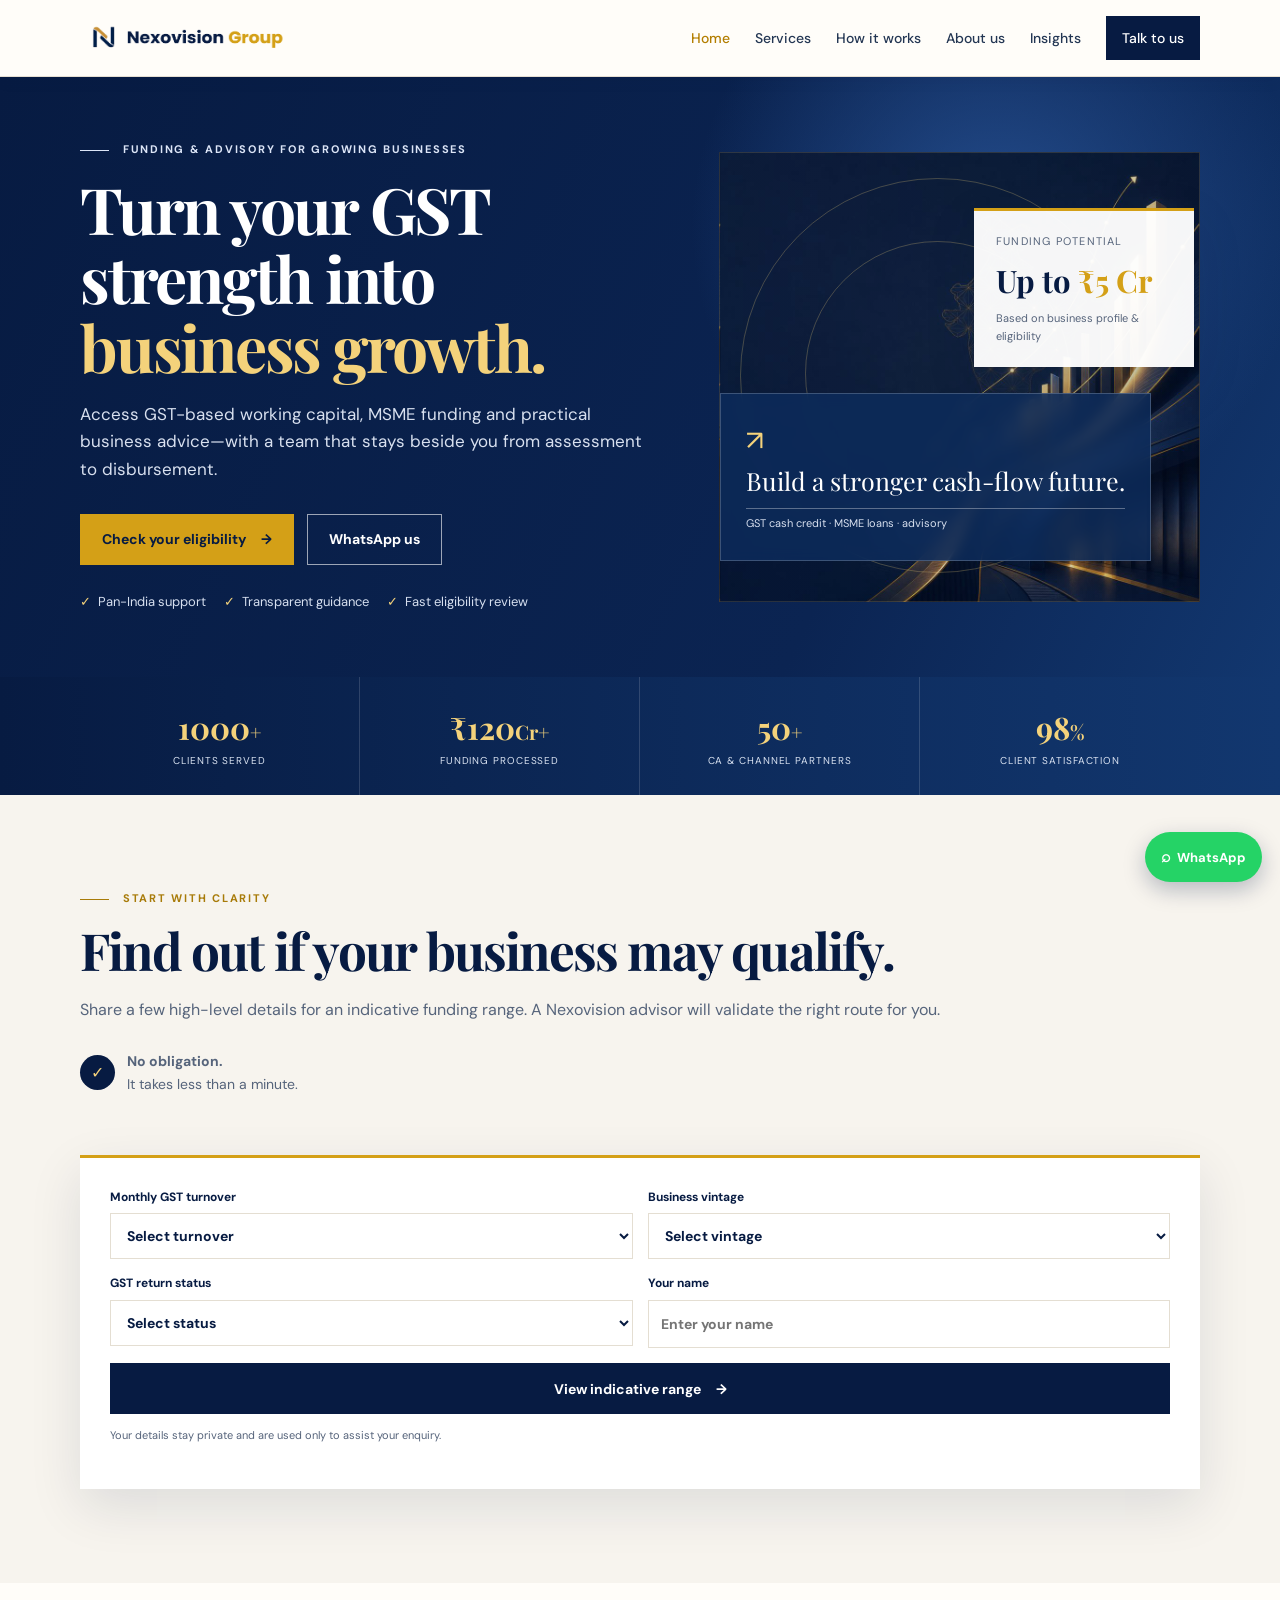
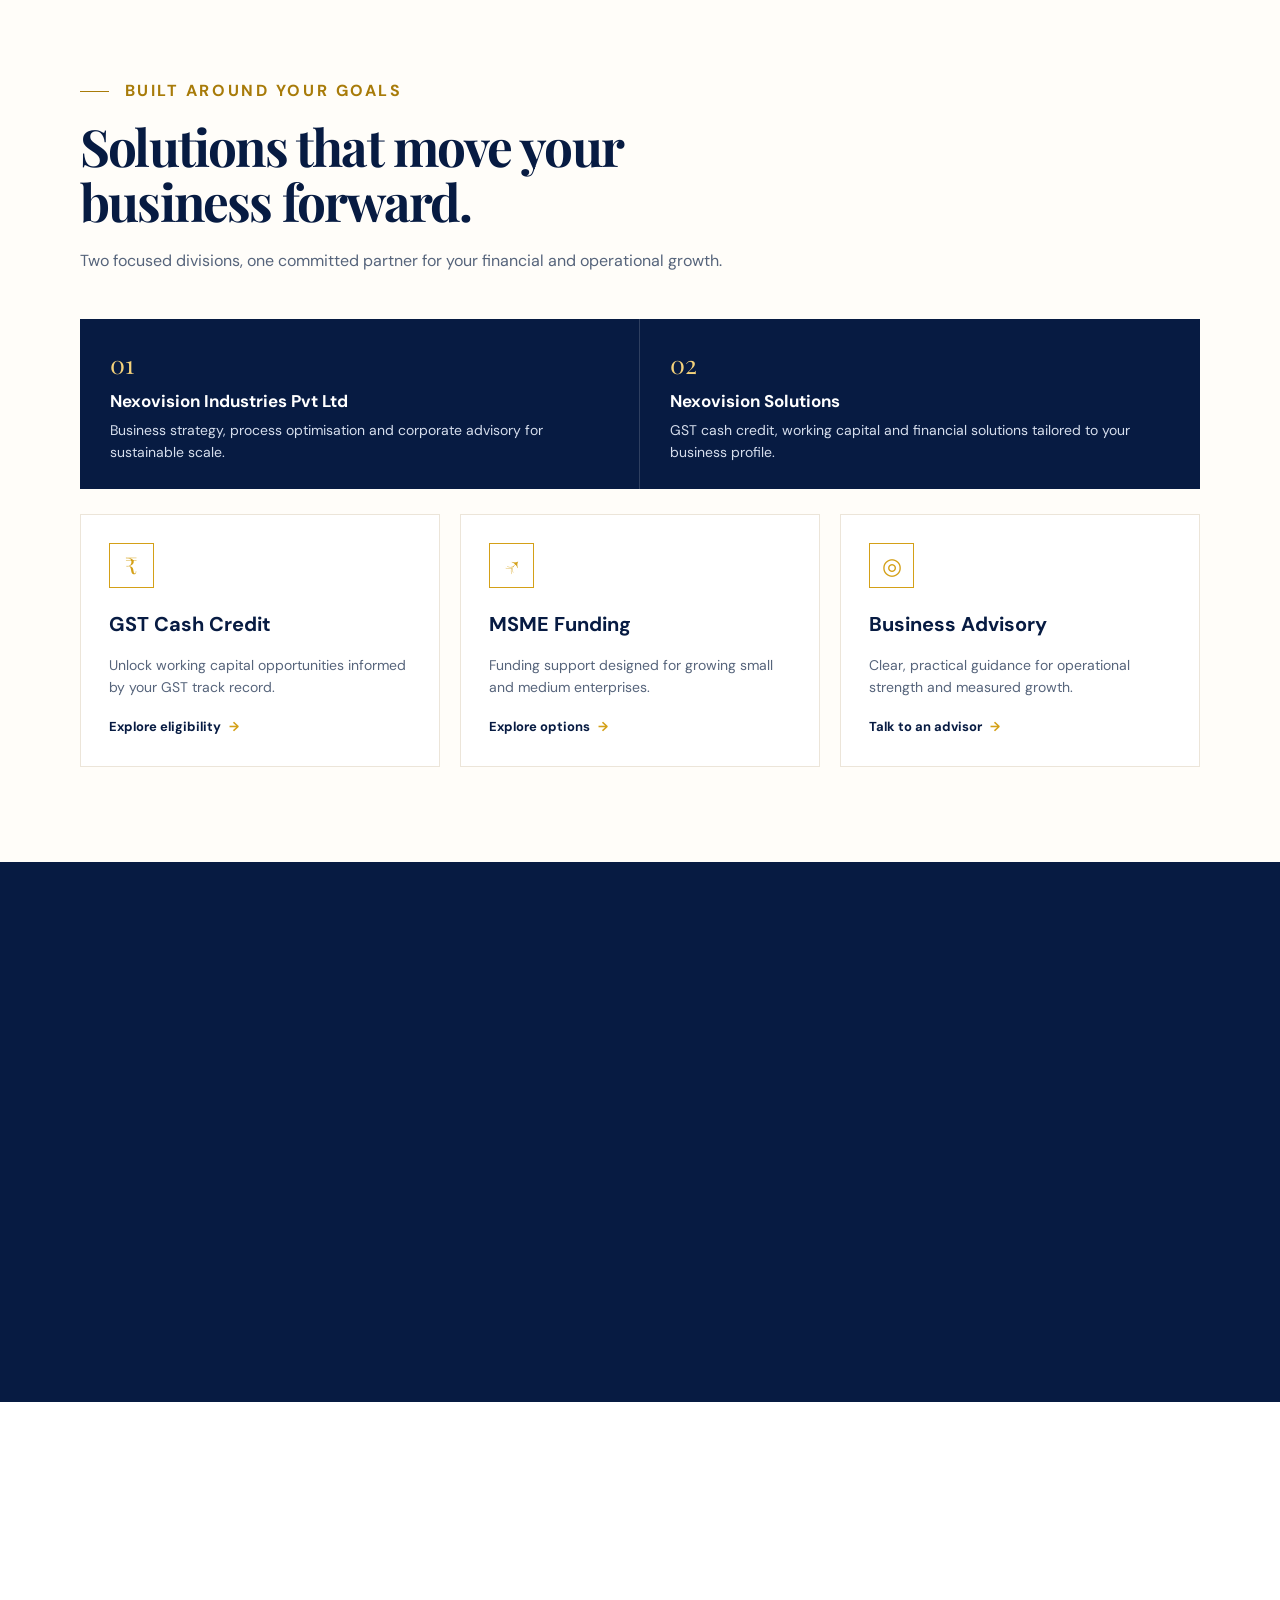
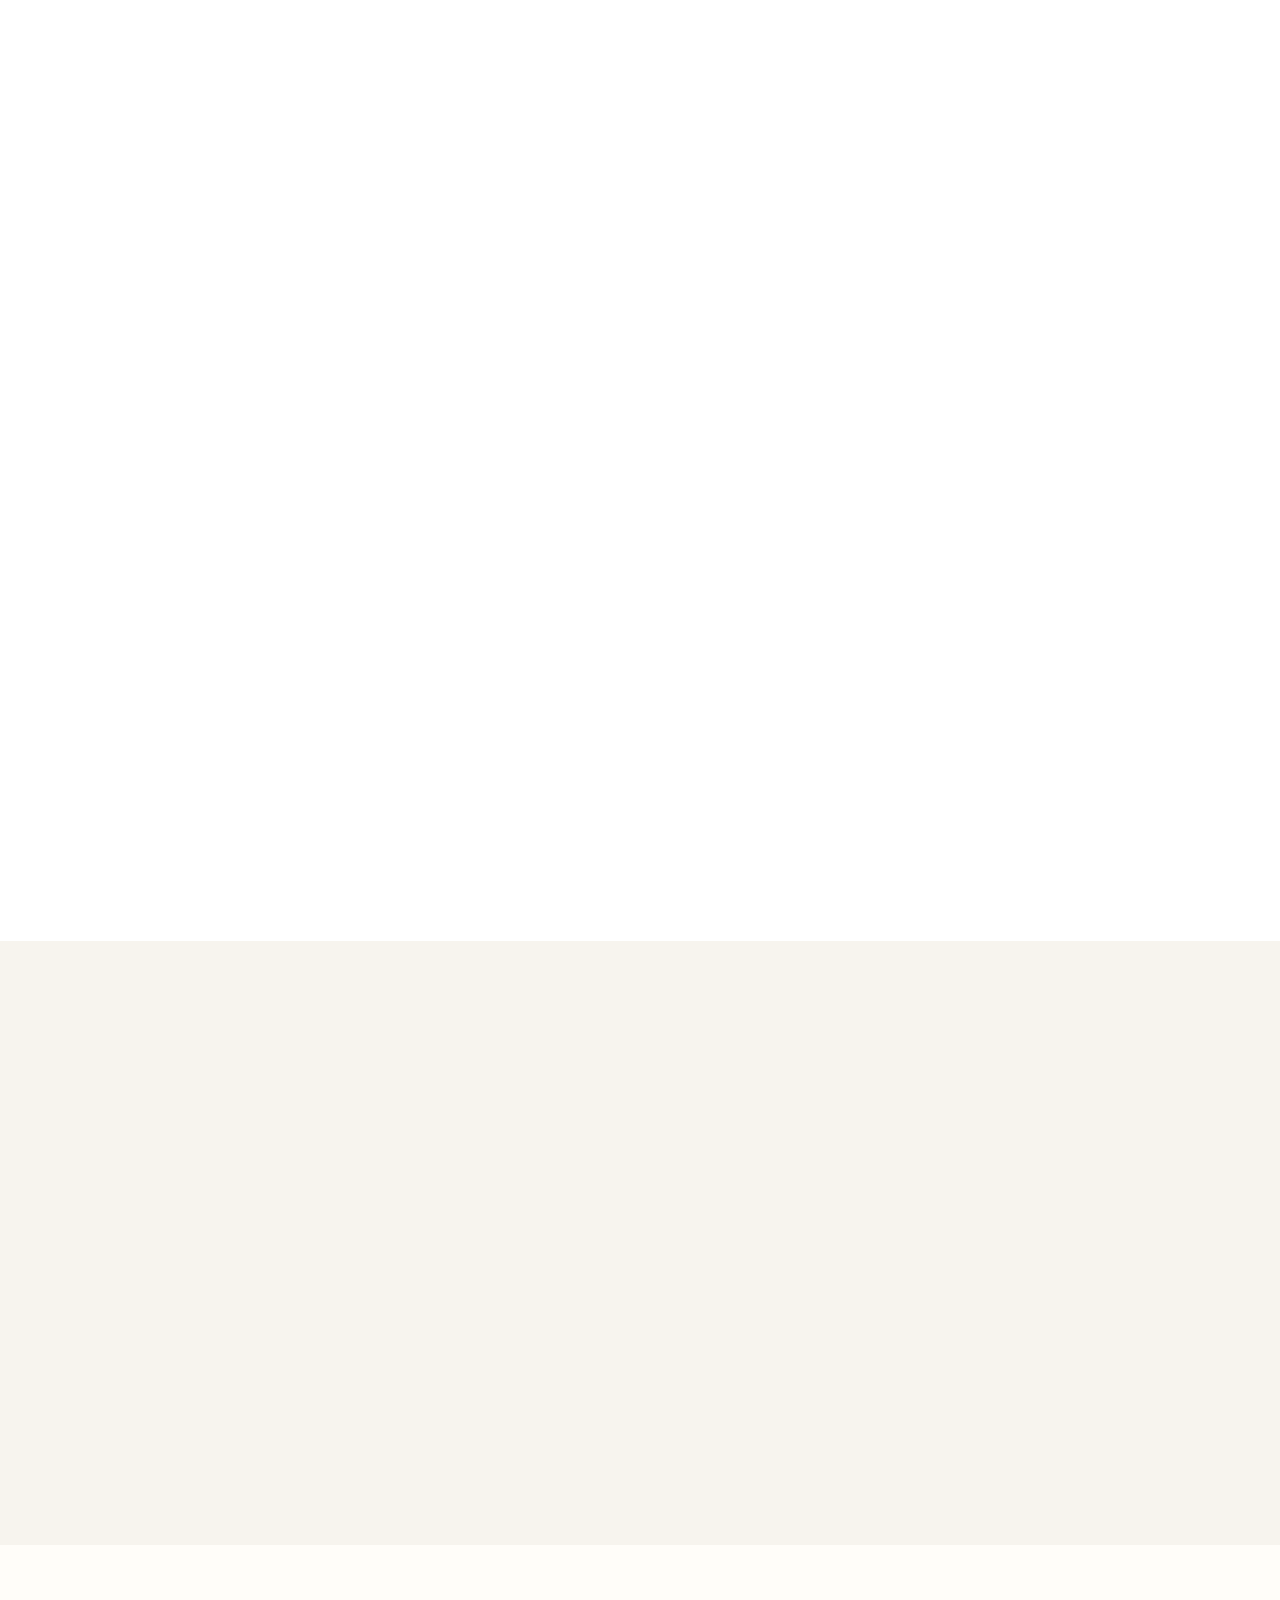
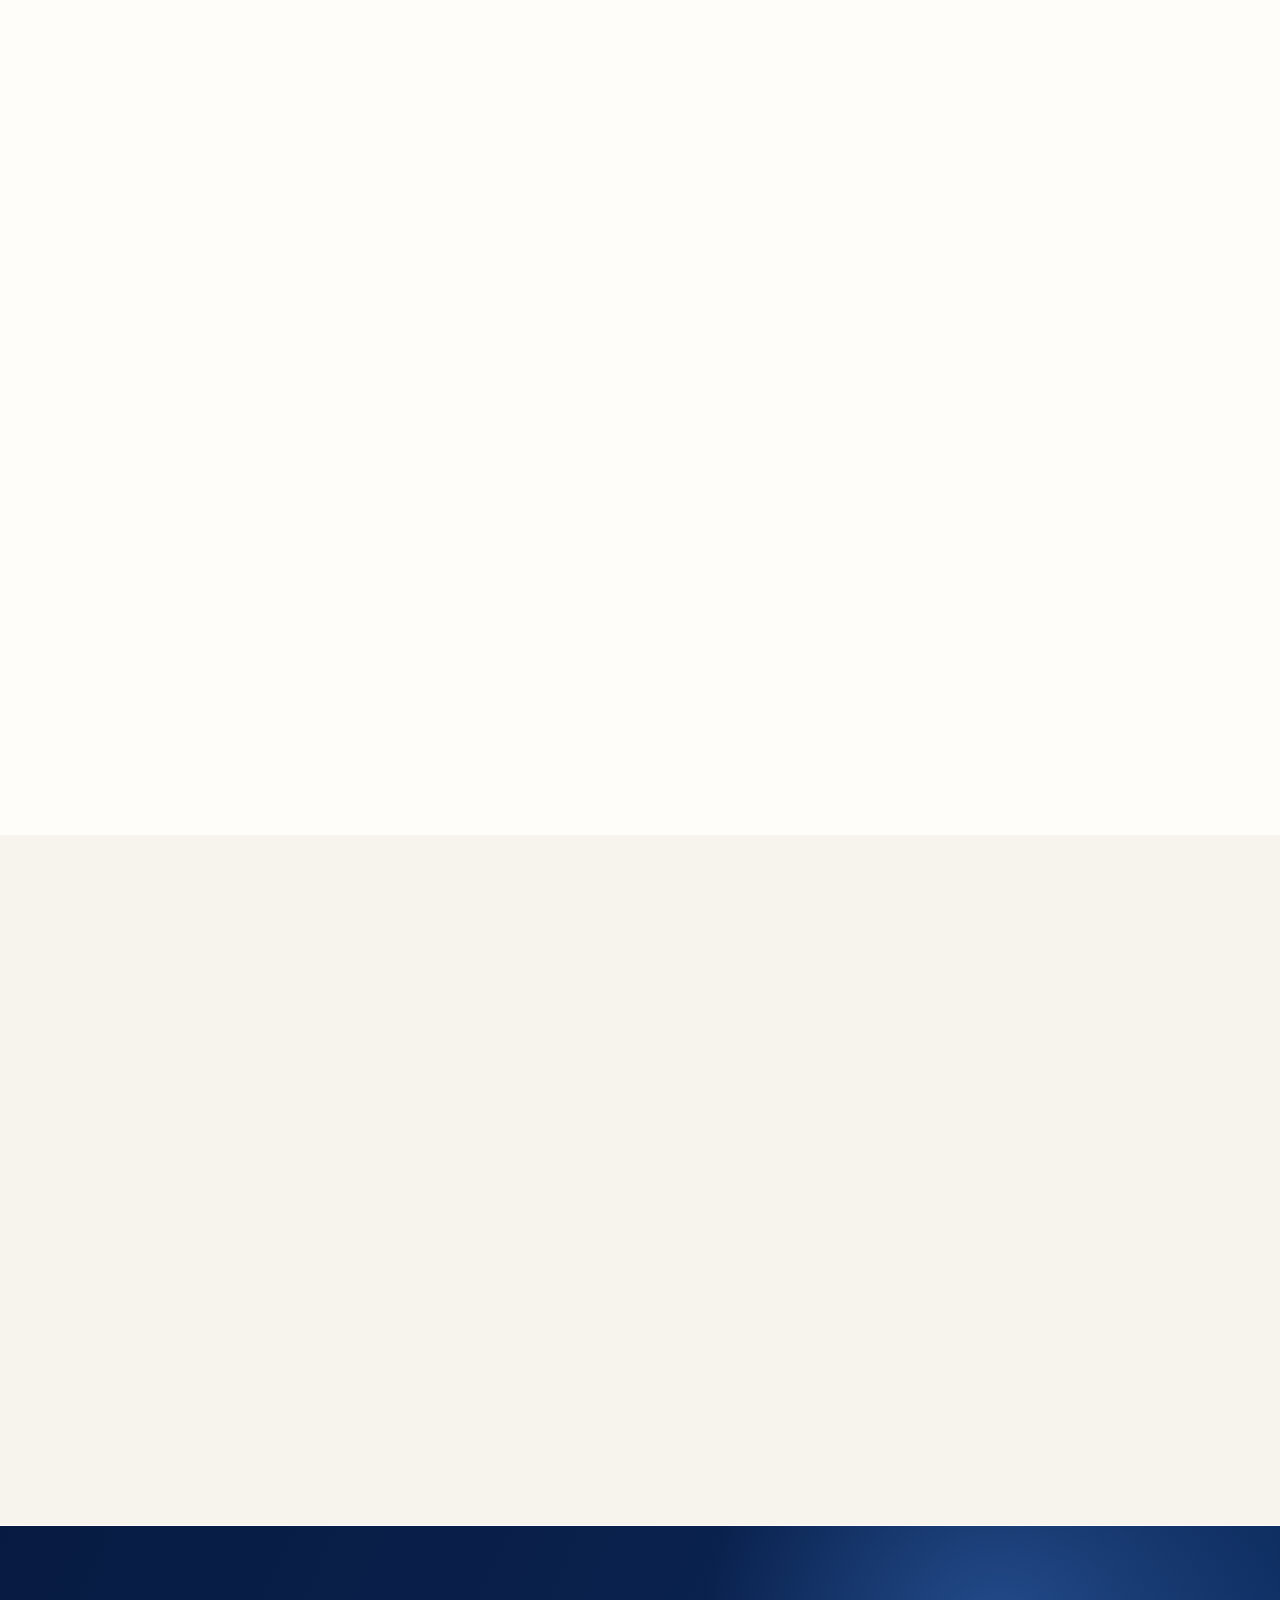
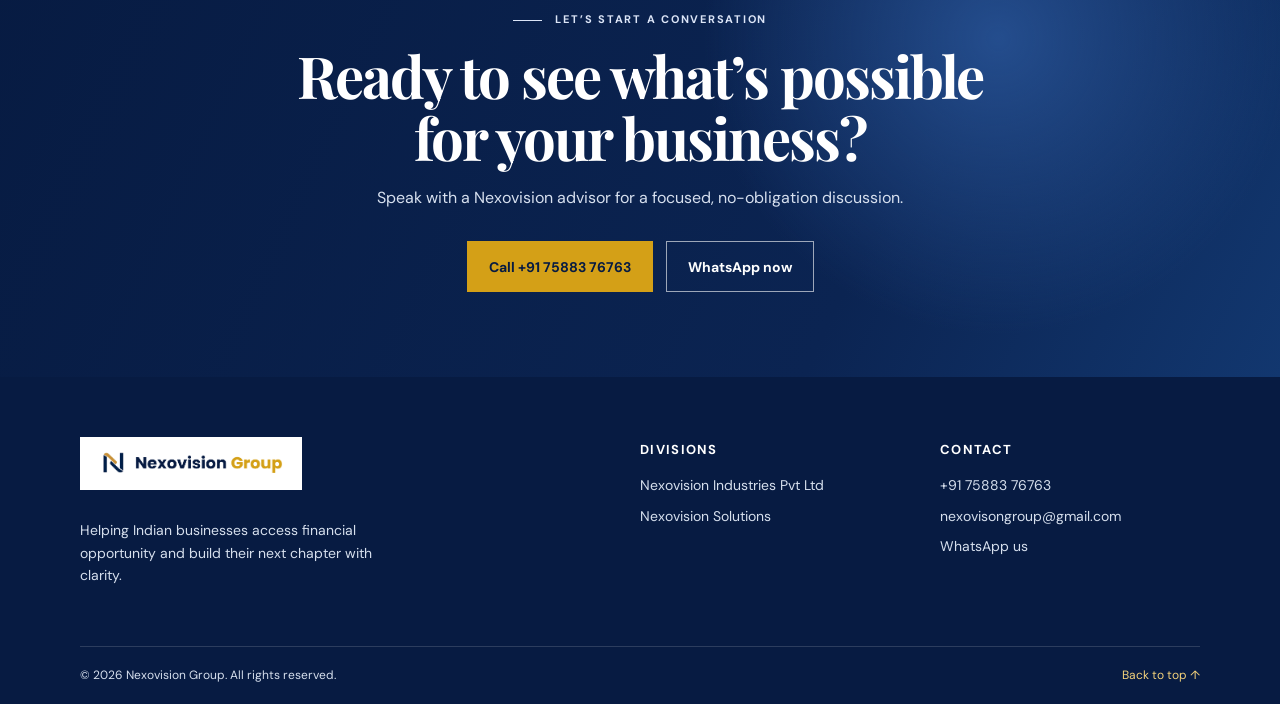
<file: index.html>
<!doctype html>
<html lang="en">
<head>
  <!-- Google tag (gtag.js) -->
<script async src="https://www.googletagmanager.com/gtag/js?id=G-7DS97GWKDM"></script>
<script>
  window.dataLayer = window.dataLayer || [];
  function gtag(){dataLayer.push(arguments);}
  gtag('js', new Date());

  gtag('config', 'G-7DS97GWKDM');
</script>
  <meta charset="utf-8">
  <meta name="viewport" content="width=device-width, initial-scale=1">
  <meta name="description" content="Nexovision Group helps Indian businesses access GST-based working capital, MSME finance and strategic business advisory.">
  <meta name="theme-color" content="#071B42">
  <meta property="og:title" content="Nexovision Group | GST Cash Credit & MSME Funding">
  <meta property="og:description" content="Funding and business advisory for ambitious Indian enterprises.">
  <meta property="og:image" content="https://nexovisiongroup.in/assets/hero-growth.jpg">
  <link rel="canonical" href="https://nexovisiongroup.in/">
  <link rel="icon" href="assets/favicon-logo.png" type="image/png">
  <link rel="manifest" href="site.webmanifest">
  <title>Nexovision Group | GST Cash Credit, MSME Funding & Business Consulting</title>
  <link rel="preconnect" href="https://fonts.googleapis.com">
  <link rel="preconnect" href="https://fonts.gstatic.com" crossorigin>
  <link href="https://fonts.googleapis.com/css2?family=DM+Sans:wght@400;500;600;700&family=Playfair+Display:wght@600;700&display=swap" rel="stylesheet">
  <link rel="stylesheet" href="css/style.css">
  <link rel="stylesheet" href="css/phase3.css">
  <script type="application/ld+json">{"@context":"https://schema.org","@type":"ProfessionalService","name":"Nexovision Group","url":"https://nexovisiongroup.in/","email":"nexovisongroup@gmail.com","telephone":"+917588376763","description":"GST cash credit, MSME funding, financial solutions and business consulting for Indian businesses.","areaServed":"IN","sameAs":["https://www.facebook.com/nexovisionsolutions/","https://www.instagram.com/nexovisiongroup"]}</script>
  <script type="application/ld+json">{"@context":"https://schema.org","@type":"ProfessionalService","name":"Nexovision Group","url":"https://nexovisiongroup.in/","email":"nexovisongroup@gmail.com","telephone":"+917588376763","description":"GST cash credit, MSME funding, financial solutions and business consulting for Indian businesses.","areaServed":"IN","sameAs":["https://www.facebook.com/nexovisionsolutions/","https://www.instagram.com/nexovisiongroup"]}</script>
</head>
<body>
  <a class="skip-link" href="#main-content">Skip to content</a>
  <header class="site-header" id="top">
    <div class="container nav-wrap">
      <a class="brand" href="#top" aria-label="Nexovision Group home">
        <img class="brand-logo" src="assets/logo.png" alt="" onerror="this.remove()">
        <span class="brand-mark">N</span><span><strong>NEXOVISION</strong><small>GROUP</small></span>
      </a>
      <button class="menu-toggle" type="button" aria-label="Open menu" aria-expanded="false" aria-controls="primary-nav"><span></span><span></span><span></span></button>
      <nav class="primary-nav" id="primary-nav" aria-label="Primary navigation">
        <a class="active" href="index.html">Home</a><a href="services.html">Services</a><a href="#process">How it works</a><a href="about.html">About us</a><a href="insights.html">Insights</a>
        <a class="nav-cta" href="contact.html">Talk to us</a>
      </nav>
    </div>
  </header>

  <main id="main-content">
    <section class="hero section-dark">
      <div class="container hero-grid">
        <div class="hero-copy reveal">
          <p class="eyebrow"><span></span> Funding & advisory for growing businesses</p>
          <h1>Turn your GST strength into <em>business growth.</em></h1>
          <p class="hero-text">Access GST-based working capital, MSME funding and practical business advice—with a team that stays beside you from assessment to disbursement.</p>
          <div class="hero-actions"><a class="button button-gold" href="#eligibility">Check your eligibility <span>→</span></a><a class="button button-ghost" href="https://wa.me/919021301909" target="_blank" rel="noopener">WhatsApp us</a></div>
          <ul class="hero-points"><li>Pan-India support</li><li>Transparent guidance</li><li>Fast eligibility review</li></ul>
        </div>
        <div class="hero-visual reveal">
          <div class="hero-orbit orbit-one"></div><div class="hero-orbit orbit-two"></div>
          <div class="funding-card"><span class="card-label">Funding potential</span><strong>Up to <b>₹5 Cr</b></strong><span>Based on business profile & eligibility</span></div>
          <div class="hero-panel"><span class="panel-icon">↗</span><p>Build a stronger cash-flow future.</p><div class="panel-line"></div><small>GST cash credit · MSME loans · advisory</small></div>
        </div>
      </div>
    </section>

    <section class="trust-bar" aria-label="Nexovision achievements"><div class="container stats-grid">
      <div><strong>1000<span>+</span></strong><p>Clients served</p></div><div><strong>₹120<span>Cr+</span></strong><p>Funding processed</p></div><div><strong>50<span>+</span></strong><p>CA & channel partners</p></div><div><strong>98<span>%</span></strong><p>Client satisfaction</p></div>
    </div></section>

    <section class="section eligibility" id="eligibility">
      <div class="container eligibility-grid">
        <div class="section-intro reveal"><p class="eyebrow gold"><span></span> Start with clarity</p><h2>Find out if your business may qualify.</h2><p>Share a few high-level details for an indicative funding range. A Nexovision advisor will validate the right route for you.</p><div class="mini-proof"><div class="proof-icon">✓</div><p><strong>No obligation.</strong><br>It takes less than a minute.</p></div></div>
        <form class="eligibility-form reveal" id="eligibility-form" novalidate>
          <div class="form-row"><label>Monthly GST turnover<select name="turnover" required><option value="">Select turnover</option><option value="500000">Up to ₹5 lakh</option><option value="1500000">₹5–15 lakh</option><option value="3500000">₹15–50 lakh</option><option value="7500000">Above ₹50 lakh</option></select></label><label>Business vintage<select name="vintage" required><option value="">Select vintage</option><option value="0.5">Less than 1 year</option><option value="0.75">1–3 years</option><option value="1">3+ years</option></select></label></div>
          <div class="form-row"><label>GST return status<select name="gst" required><option value="">Select status</option><option value="1">Filed regularly</option><option value="0.7">Some recent delays</option></select></label><label>Your name<input name="name" type="text" placeholder="Enter your name" required></label></div>
          <button class="button button-navy" type="submit">View indicative range <span>→</span></button><p class="form-note">Your details stay private and are used only to assist your enquiry.</p><output class="form-result" id="form-result" aria-live="polite"></output>
        </form>
      </div>
    </section>

    <section class="section services" id="services"><div class="container"><div class="section-heading reveal"><p class="eyebrow gold"><span></span> Built around your goals</p><h2>Solutions that move your business forward.</h2><p>Two focused divisions, one committed partner for your financial and operational growth.</p></div>
      <div class="division-strip reveal"><div><span class="division-number">01</span><h3>Nexovision Industries Pvt Ltd</h3><p>Business strategy, process optimisation and corporate advisory for sustainable scale.</p></div><div><span class="division-number">02</span><h3>Nexovision Solutions</h3><p>GST cash credit, working capital and financial solutions tailored to your business profile.</p></div></div>
      <div class="service-grid">
        <article class="service-card reveal"><span class="service-icon">₹</span><h3>GST Cash Credit</h3><p>Unlock working capital opportunities informed by your GST track record.</p><a href="#eligibility">Explore eligibility <span>→</span></a></article>
        <article class="service-card reveal"><span class="service-icon">↗</span><h3>MSME Funding</h3><p>Funding support designed for growing small and medium enterprises.</p><a href="#eligibility">Explore options <span>→</span></a></article>
        <article class="service-card reveal"><span class="service-icon">◎</span><h3>Business Advisory</h3><p>Clear, practical guidance for operational strength and measured growth.</p><a href="#contact">Talk to an advisor <span>→</span></a></article>
      </div>
    </div></section>

    <section class="section process" id="process"><div class="container"><div class="section-heading centered reveal"><p class="eyebrow gold"><span></span> A simple, supported journey</p><h2>From GST details to next steps.</h2></div><ol class="process-grid"><li class="reveal"><span>01</span><h3>Share your details</h3><p>Tell us about your business and current funding requirement.</p></li><li class="reveal"><span>02</span><h3>Get assessed</h3><p>We review your profile and discuss the most suitable options.</p></li><li class="reveal"><span>03</span><h3>Complete documentation</h3><p>Our team helps make the process organised and clear.</p></li><li class="reveal"><span>04</span><h3>Move towards funding</h3><p>Proceed confidently with the chosen lending route.</p></li></ol></div></section>

    <section class="section why-us" id="about"><div class="container why-grid"><div class="why-image reveal"><div class="image-placeholder"><span>NV</span><p>Trusted business<br>growth partner</p></div><div class="experience-badge"><strong>3<span>+</span></strong><small>Years of<br>experience</small></div></div><div class="why-copy reveal"><p class="eyebrow gold"><span></span> The Nexovision difference</p><h2>Advice with context. Service with conviction.</h2><p>Every business has its own journey. We listen before we recommend, pairing financial expertise with a genuinely personal approach.</p><div class="benefit-list"><div><span>01</span><p><strong>Business-first assessment</strong><br>Recommendations grounded in your actual operating picture.</p></div><div><span>02</span><p><strong>One accountable team</strong><br>Guidance through every stage—not just at the beginning.</p></div><div><span>03</span><p><strong>Clear communication</strong><br>Know the process, documents and next step at all times.</p></div></div></div></div></section>

    <section class="section testimonials"><div class="container"><div class="section-heading reveal"><p class="eyebrow gold"><span></span> Client experiences</p><h2>Growth stories, built on trust.</h2></div><div class="testimonial-wrap reveal"><button class="slider-control previous" type="button" aria-label="Previous testimonial">←</button><div class="testimonial-slider" aria-live="polite"><article class="testimonial is-active"><div class="quote">“</div><blockquote>Nexovision made the working-capital journey feel much more manageable. The team explained every step and helped us move with confidence.</blockquote><footer><strong>Manufacturing Business Owner</strong><span>Pune, Maharashtra</span></footer></article><article class="testimonial"><div class="quote">“</div><blockquote>Clear communication and practical support stood out. We had someone who understood our business priorities from day one.</blockquote><footer><strong>Trading Business Owner</strong><span>Nashik, Maharashtra</span></footer></article><article class="testimonial"><div class="quote">“</div><blockquote>The eligibility assessment gave us direction quickly. It was a professional, transparent experience throughout.</blockquote><footer><strong>MSME Founder</strong><span>Ahmednagar, Maharashtra</span></footer></article></div><button class="slider-control next" type="button" aria-label="Next testimonial">→</button></div><div class="slider-dots" aria-label="Testimonial navigation"></div></div></section>

    <section class="section founder"><div class="container founder-grid"><div class="founder-photo reveal"><img src="assets/founder.png" alt="Mr. Akshay Kondubhairy, Director of Nexovision Group" onerror="this.style.display='none'"><div class="photo-fallback" aria-hidden="true"><span>AK</span><small>Founder portrait<br>assets/founder.jpg</small></div></div><div class="founder-copy reveal"><p class="eyebrow gold"><span></span> Leadership with purpose</p><h2>A message from our Director.</h2><blockquote>“We believe finance should make business possibilities feel closer—not more complicated.”</blockquote><p>Led by <strong>Mr. Akshay Kondubhairy</strong>, Nexovision Group supports entrepreneurs and enterprises with the financial clarity and strategic direction needed to grow sustainably.</p><p class="signature">Akshay Kondubhairy <span>Director, Nexovision Group</span></p></div></div></section>

    <section class="section faq" id="faq"><div class="container faq-grid"><div class="section-intro reveal"><p class="eyebrow gold"><span></span> Helpful answers</p><h2>Frequently asked questions.</h2><p>Still have a question? Our team is happy to help you understand your options.</p><a class="text-link" href="https://wa.me/919021301909" target="_blank" rel="noopener">Chat on WhatsApp <span>→</span></a></div><div class="faq-list reveal"><details><summary>What is GST cash credit?<span>+</span></summary><p>It is a working-capital facility that may use factors such as GST filing history and business performance while assessing eligibility. Actual terms depend on the lending partner and your profile.</p></details><details><summary>Who can apply for business funding?<span>+</span></summary><p>Eligibility varies by product. Established businesses with regular financial records and GST filings are generally better placed for assessment.</p></details><details><summary>How much funding can I receive?<span>+</span></summary><p>The amount depends on turnover, business vintage, repayment capacity and the lender's evaluation. Our eligibility tool gives only an indicative range.</p></details><details><summary>How long does the process take?<span>+</span></summary><p>Timing depends on documentation and the chosen product. We help keep every stage organised so the process can move efficiently.</p></details></div></div></section>

    <section class="cta-section" id="contact"><div class="container cta-inner reveal"><p class="eyebrow"><span></span> Let’s start a conversation</p><h2>Ready to see what’s possible for your business?</h2><p>Speak with a Nexovision advisor for a focused, no-obligation discussion.</p><div class="hero-actions"><a class="button button-gold" href="tel:+917588376763">Call +91 75883 76763</a><a class="button button-ghost" href="https://wa.me/919021301909" target="_blank" rel="noopener">WhatsApp now</a></div></div></section>
  </main>

  <footer class="site-footer"><div class="container footer-grid"><div><a class="brand brand-footer" href="#top"><span class="brand-mark">N</span><span><strong>NEXOVISION</strong><small>GROUP</small></span></a><p>Helping Indian businesses access financial opportunity and build their next chapter with clarity.</p></div><div><h3>Divisions</h3><a href="#services">Nexovision Industries Pvt Ltd</a><a href="#services">Nexovision Solutions</a></div><div><h3>Contact</h3><a href="tel:+917588376763">+91 75883 76763</a><a href="mailto:nexovisongroup@gmail.com">nexovisongroup@gmail.com</a><a href="https://wa.me/919021301909" target="_blank" rel="noopener">WhatsApp us</a></div></div><div class="container footer-bottom"><span>© <span id="year"></span> Nexovision Group. All rights reserved.</span><a href="#top">Back to top ↑</a></div></footer>
  <a class="floating-whatsapp" href="https://wa.me/919021301909" target="_blank" rel="noopener" aria-label="Chat with Nexovision on WhatsApp">⌕<span>WhatsApp</span></a>
  <script src="js/script.js"></script>
</body>
</html>
</file>
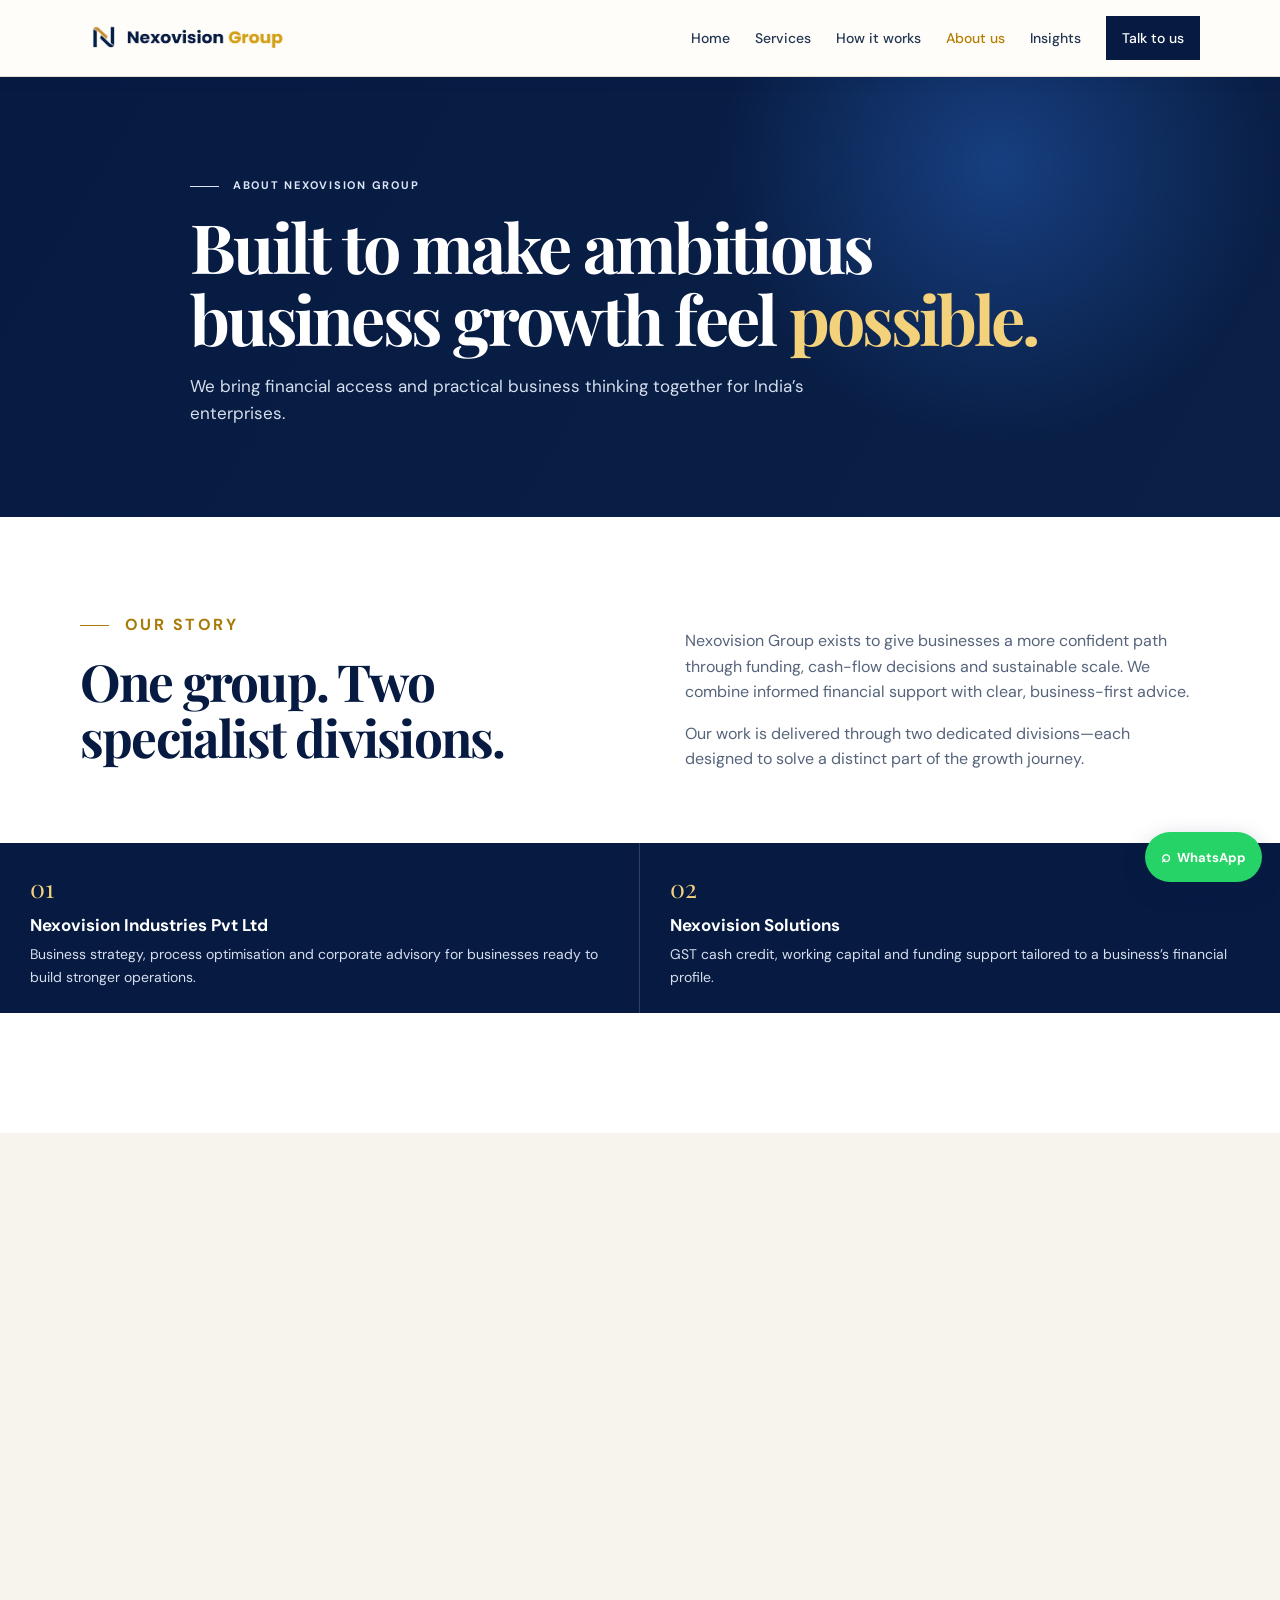
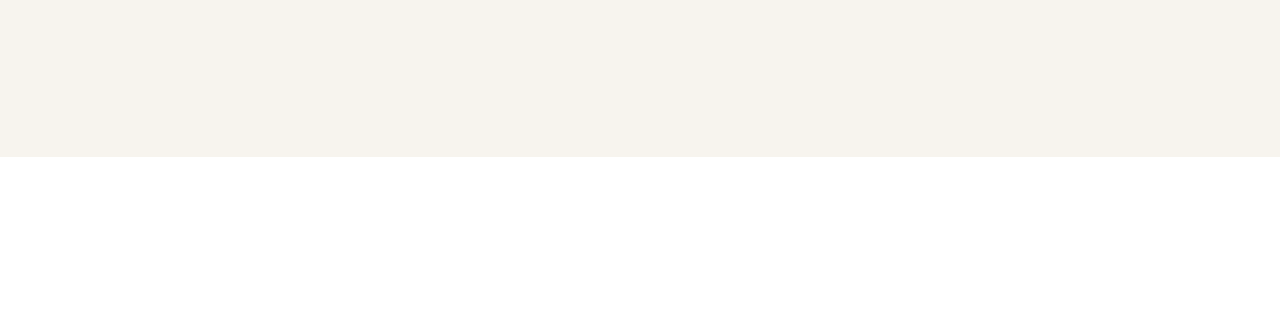
<file: about.html>
<!doctype html>
<html lang="en"><head><!-- Google tag (gtag.js) -->
<script async src="https://www.googletagmanager.com/gtag/js?id=G-7DS97GWKDM"></script>
<script>
  window.dataLayer = window.dataLayer || [];
  function gtag(){dataLayer.push(arguments);}
  gtag('js', new Date());

  gtag('config', 'G-7DS97GWKDM');
</script><meta charset="utf-8"><meta name="viewport" content="width=device-width, initial-scale=1"><meta name="description" content="Learn about Nexovision Group, its vision, values and two specialist business divisions."><meta name="theme-color" content="#071B42"><title>About Nexovision Group | Our Vision & Leadership</title><link rel="preconnect" href="https://fonts.googleapis.com"><link rel="preconnect" href="https://fonts.gstatic.com" crossorigin><link href="https://fonts.googleapis.com/css2?family=DM+Sans:wght@400;500;600;700&family=Playfair+Display:wght@600;700&display=swap" rel="stylesheet"><link rel="stylesheet" href="css/style.css"></head>
<body><a class="skip-link" href="#main-content">Skip to content</a><header class="site-header"><div class="container nav-wrap"><a class="brand" href="index.html" aria-label="Nexovision Group home"><img class="brand-logo" src="assets/logo.png" alt="" onerror="this.remove()"><span class="brand-mark">N</span><span><strong>NEXOVISION</strong><small>GROUP</small></span></a><button class="menu-toggle" type="button" aria-label="Open menu" aria-expanded="false" aria-controls="primary-nav"><span></span><span></span><span></span></button><nav class="primary-nav" id="primary-nav" aria-label="Primary navigation"><a href="index.html">Home</a><a href="services.html">Services</a><a href="index.html#process">How it works</a><a class="active" href="about.html">About us</a><a href="insights.html">Insights</a><a class="nav-cta" href="contact.html">Talk to us</a></nav></div></header>
<main id="main-content"><section class="page-hero"><div class="container"><p class="eyebrow"><span></span> About Nexovision Group</p><h1>Built to make ambitious business growth feel <em>possible.</em></h1><p>We bring financial access and practical business thinking together for India’s enterprises.</p></div></section>
<section class="section"><div class="container story-grid"><div class="reveal"><p class="eyebrow gold"><span></span> Our story</p><h2>One group. Two specialist divisions.</h2></div><div class="reveal"><p>Nexovision Group exists to give businesses a more confident path through funding, cash-flow decisions and sustainable scale. We combine informed financial support with clear, business-first advice.</p><p>Our work is delivered through two dedicated divisions—each designed to solve a distinct part of the growth journey.</p></div></div><div class="division-strip reveal"><div><span class="division-number">01</span><h3>Nexovision Industries Pvt Ltd</h3><p>Business strategy, process optimisation and corporate advisory for businesses ready to build stronger operations.</p></div><div><span class="division-number">02</span><h3>Nexovision Solutions</h3><p>GST cash credit, working capital and funding support tailored to a business’s financial profile.</p></div></div></section>
<section class="section values-section"><div class="container"><div class="section-heading reveal"><p class="eyebrow gold"><span></span> Direction that guides us</p><h2>A clear purpose behind every recommendation.</h2></div><div class="mission-grid"><article class="mission-card reveal"><span>01</span><h3>Our vision</h3><p>To become India’s most trusted business growth and financial solutions partner.</p></article><article class="mission-card reveal"><span>02</span><h3>Our mission</h3><p>To empower MSMEs and enterprises through accessible finance, strategic consulting and innovative business solutions.</p></article></div><div class="value-grid"><article class="reveal"><span>Clarity</span><p>Plain, timely explanations so decisions never feel opaque.</p></article><article class="reveal"><span>Ownership</span><p>A team that stays engaged from first conversation to next step.</p></article><article class="reveal"><span>Integrity</span><p>Recommendations shaped by what is right for the client’s business.</p></article></div></div></section>
<section class="section"><div class="container founder-grid"><div class="founder-photo reveal"><img src="assets/founder.png" alt="Mr. Akshay Kondubhairy, Director of Nexovision Group" onerror="this.style.display='none'"><div class="photo-fallback" aria-hidden="true"><span>AK</span><small>Founder portrait<br>assets/founder.jpg</small></div></div><div class="founder-copy reveal"><p class="eyebrow gold"><span></span> Leadership</p><h2>Guided by a belief in practical progress.</h2><p>Mr. Akshay Kondubhairy leads Nexovision Group with a simple principle: meaningful financial support begins with understanding the business behind the numbers.</p><blockquote>“A strong partnership gives a business the confidence to take its next step.”</blockquote><p class="signature">Akshay Kondubhairy <span>Director, Nexovision Group</span></p></div></div></section>
<section class="cta-section"><div class="container cta-inner reveal"><p class="eyebrow"><span></span> Your next chapter</p><h2>Let’s create a clearer route to growth.</h2><div class="hero-actions"><a class="button button-gold" href="contact.html">Speak to an advisor</a><a class="button button-ghost" href="services.html">Explore services</a></div></div></section></main>
<footer class="site-footer"><div class="container footer-grid"><div><a class="brand brand-footer" href="index.html"><span class="brand-mark">N</span><span><strong>NEXOVISION</strong><small>GROUP</small></span></a><p>Helping Indian businesses access financial opportunity and build their next chapter with clarity.</p></div><div><h3>Explore</h3><a href="about.html">About us</a><a href="services.html">Services</a><a href="insights.html">Insights</a></div><div><h3>Contact</h3><a href="tel:+917588376763">+91 75883 76763</a><a href="mailto:nexovisongroup@gmail.com">nexovisongroup@gmail.com</a><a href="contact.html">Enquire now</a></div></div><div class="container footer-bottom"><span>© <span id="year"></span> Nexovision Group. All rights reserved.</span><a href="#top">Back to top ↑</a></div></footer><a class="floating-whatsapp" href="https://wa.me/919021301909" target="_blank" rel="noopener" aria-label="Chat on WhatsApp">⌕<span>WhatsApp</span></a><script src="js/script.js"></script></body></html>
</file>
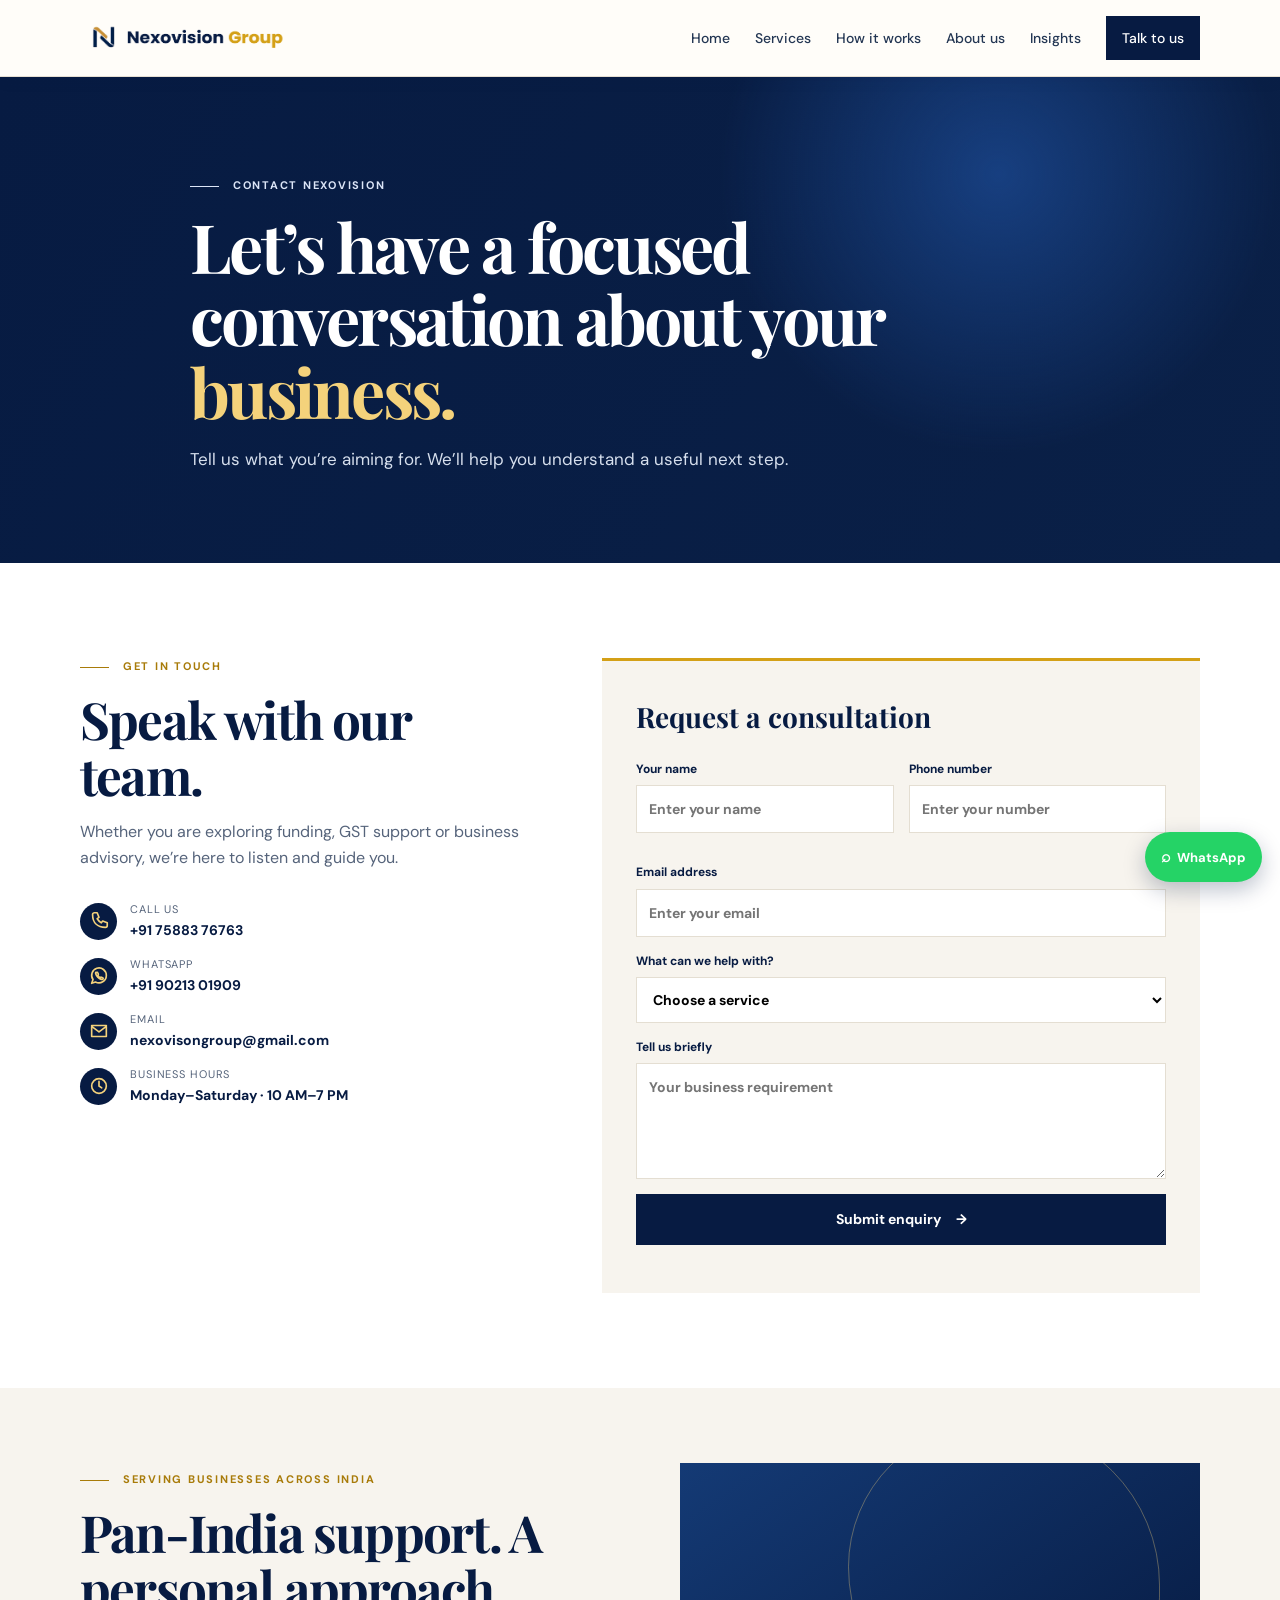
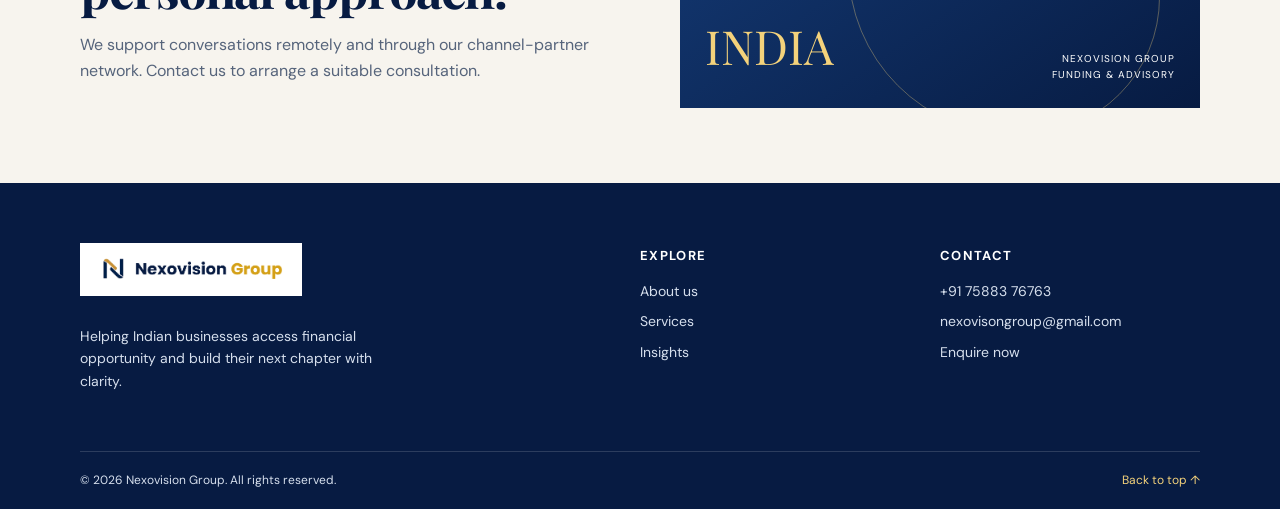
<file: contact.html>
<!doctype html><html lang="en"><head><!-- Google tag (gtag.js) -->
<script async src="https://www.googletagmanager.com/gtag/js?id=G-7DS97GWKDM"></script>
<script>
  window.dataLayer = window.dataLayer || [];
  function gtag(){dataLayer.push(arguments);}
  gtag('js', new Date());

  gtag('config', 'G-7DS97GWKDM');
</script>
  <meta charset="utf-8"><meta name="viewport" content="width=device-width, initial-scale=1"><meta name="description" content="Contact Nexovision Group for GST cash credit, MSME funding and business advisory support."><meta name="theme-color" content="#071B42"><title>Contact Nexovision Group | Speak With an Advisor</title><link rel="preconnect" href="https://fonts.googleapis.com"><link rel="preconnect" href="https://fonts.gstatic.com" crossorigin><link href="https://fonts.googleapis.com/css2?family=DM+Sans:wght@400;500;600;700&family=Playfair+Display:wght@600;700&display=swap" rel="stylesheet"><link rel="stylesheet" href="css/style.css"></head>
<body><a class="skip-link" href="#main-content">Skip to content</a><header class="site-header"><div class="container nav-wrap"><a class="brand" href="index.html"><img class="brand-logo" src="assets/logo.png" alt="" onerror="this.remove()"><span class="brand-mark">N</span><span><strong>NEXOVISION</strong><small>GROUP</small></span></a><button class="menu-toggle" type="button" aria-label="Open menu" aria-expanded="false" aria-controls="primary-nav"><span></span><span></span><span></span></button><nav class="primary-nav" id="primary-nav"><a href="index.html">Home</a><a href="services.html">Services</a><a href="index.html#process">How it works</a><a href="about.html">About us</a><a href="insights.html">Insights</a><a class="nav-cta active" href="contact.html">Talk to us</a></nav></div></header>
<main id="main-content"><section class="page-hero"><div class="container"><p class="eyebrow"><span></span> Contact Nexovision</p><h1>Let’s have a focused conversation about your <em>business.</em></h1><p>Tell us what you’re aiming for. We’ll help you understand a useful next step.</p></div></section><section class="section"><div class="container contact-grid"><div class="reveal"><p class="eyebrow gold"><span></span> Get in touch</p><h2>Speak with our team.</h2><p class="contact-intro">Whether you are exploring funding, GST support or business advisory, we’re here to listen and guide you.</p><div class="contact-list"><a href="tel:+917588376763"><span>☎</span><div><small>Call us</small><strong>+91 75883 76763</strong></div></a><a href="https://wa.me/919021301909" target="_blank" rel="noopener"><span>◌</span><div><small>WhatsApp</small><strong>+91 90213 01909</strong></div></a><a href="mailto:nexovisongroup@gmail.com"><span>✉</span><div><small>Email</small><strong>nexovisongroup@gmail.com</strong></div></a><div><span>◷</span><div><small>Business hours</small><strong>Monday–Saturday · 10 AM–7 PM</strong></div></div></div></div><form class="contact-form reveal" id="contact-form" novalidate><h3>Request a consultation</h3><div class="form-row"><label>Your name<input name="name" required placeholder="Enter your name"></label><label>Phone number<input name="phone" type="tel" required placeholder="Enter your number"></label></div><label>Email address<input name="email" type="email" required placeholder="Enter your email"></label><label>What can we help with?<select name="service" required><option value="">Choose a service</option><option>GST cash credit</option><option>MSME / working capital funding</option><option>GST services</option><option>Business advisory</option><option>Other enquiry</option></select></label><label>Tell us briefly<textarea name="message" rows="4" placeholder="Your business requirement"></textarea></label><button class="button button-navy" type="submit">Submit enquiry <span>→</span></button><output class="form-result" id="contact-result" aria-live="polite"></output></form></div></section><section class="contact-map"><div class="container"><div><p class="eyebrow gold"><span></span> Serving businesses across India</p><h2>Pan-India support. A personal approach.</h2><p>We support conversations remotely and through our channel-partner network. Contact us to arrange a suitable consultation.</p></div><div class="map-visual"><span>INDIA</span><small>Nexovision Group<br>Funding & Advisory</small></div></div></section></main><footer class="site-footer"><div class="container footer-grid"><div><a class="brand brand-footer" href="index.html"><span class="brand-mark">N</span><span><strong>NEXOVISION</strong><small>GROUP</small></span></a><p>Helping Indian businesses access financial opportunity and build their next chapter with clarity.</p></div><div><h3>Explore</h3><a href="about.html">About us</a><a href="services.html">Services</a><a href="insights.html">Insights</a></div><div><h3>Contact</h3><a href="tel:+917588376763">+91 75883 76763</a><a href="mailto:nexovisongroup@gmail.com">nexovisongroup@gmail.com</a><a href="contact.html">Enquire now</a></div></div><div class="container footer-bottom"><span>© <span id="year"></span> Nexovision Group. All rights reserved.</span><a href="#top">Back to top ↑</a></div></footer><a class="floating-whatsapp" href="https://wa.me/919021301909" target="_blank" rel="noopener">⌕<span>WhatsApp</span></a><script src="js/script.js"></script></body></html>
</file>
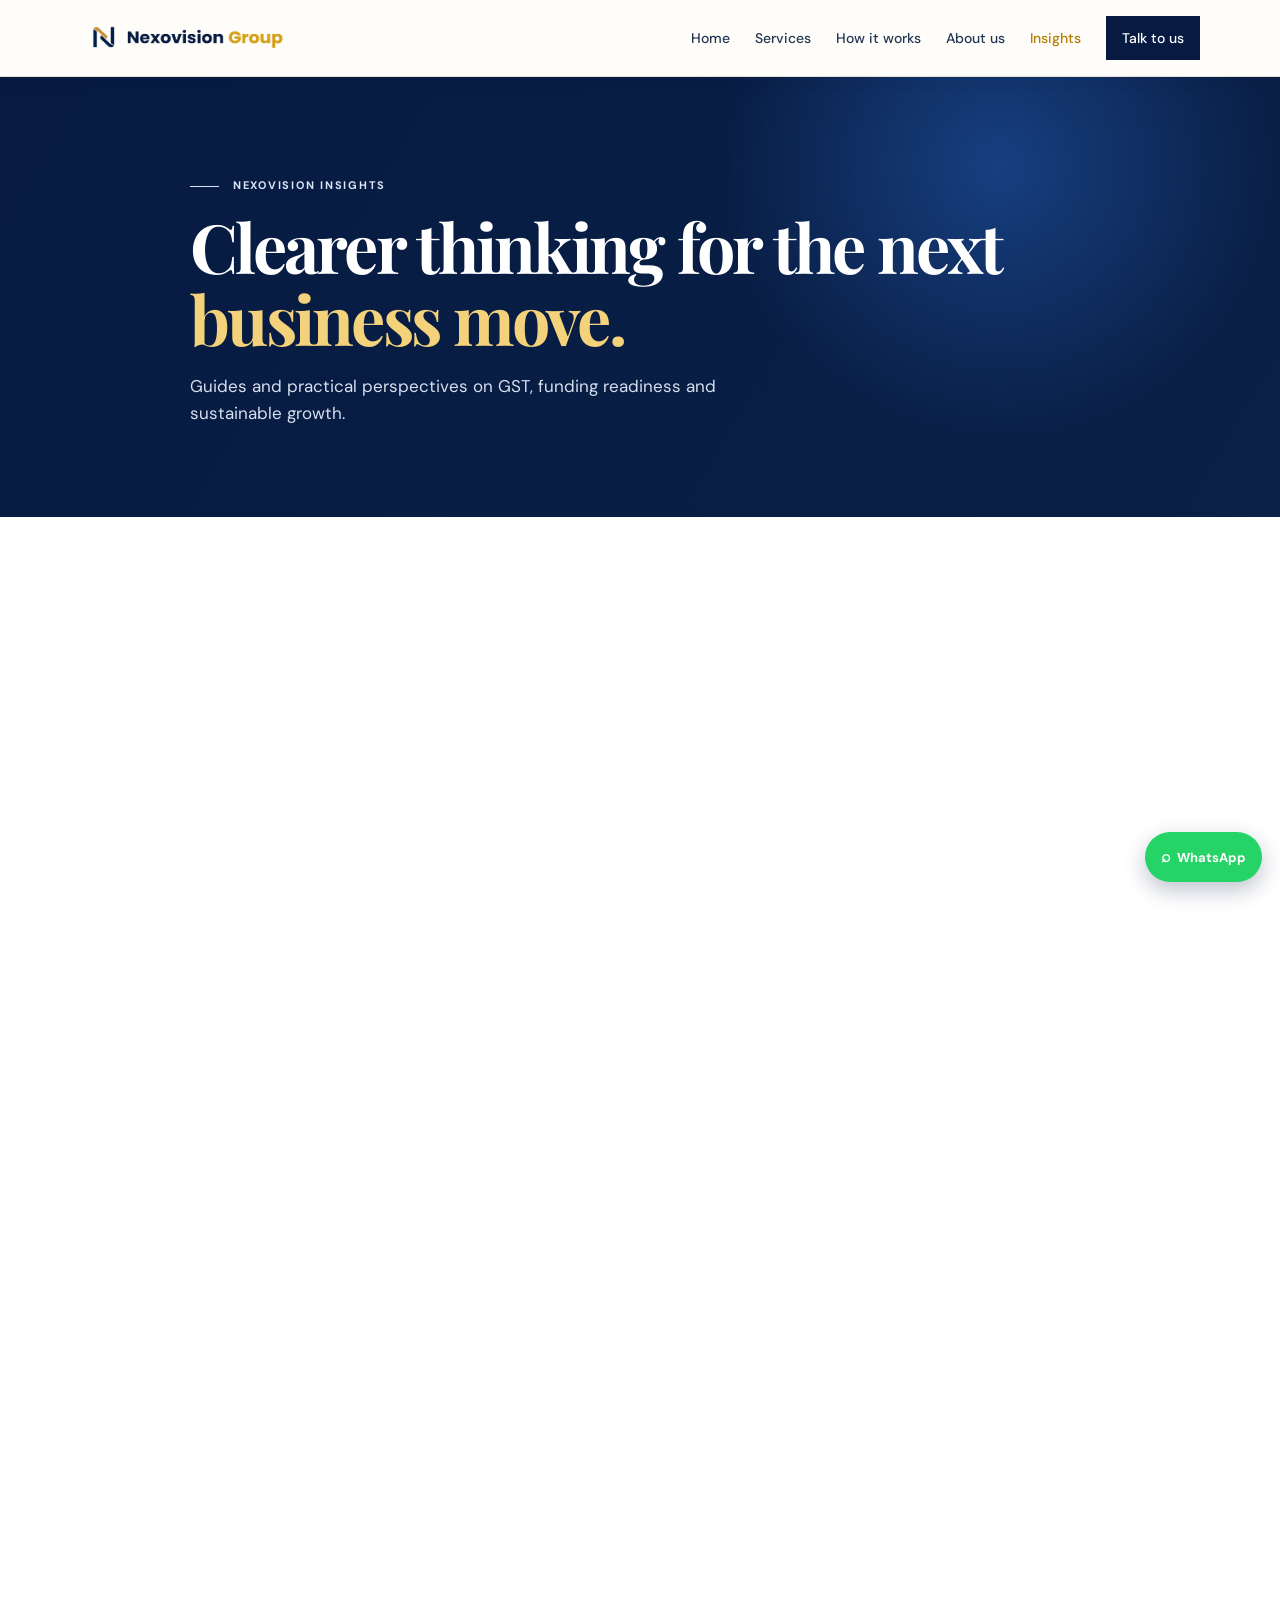
<file: insights.html>
<!doctype html><html lang="en"><head><!-- Google tag (gtag.js) -->
<script async src="https://www.googletagmanager.com/gtag/js?id=G-7DS97GWKDM"></script>
<script>
  window.dataLayer = window.dataLayer || [];
  function gtag(){dataLayer.push(arguments);}
  gtag('js', new Date());

  gtag('config', 'G-7DS97GWKDM');
</script>
<meta charset="utf-8"><meta name="viewport" content="width=device-width, initial-scale=1"><meta name="description" content="Practical funding, GST and business-growth insights from Nexovision Group."><meta name="theme-color" content="#071B42"><title>Insights | Nexovision Group</title><link rel="preconnect" href="https://fonts.googleapis.com"><link rel="preconnect" href="https://fonts.gstatic.com" crossorigin><link href="https://fonts.googleapis.com/css2?family=DM+Sans:wght@400;500;600;700&family=Playfair+Display:wght@600;700&display=swap" rel="stylesheet"><link rel="stylesheet" href="css/style.css"></head>
<body><a class="skip-link" href="#main-content">Skip to content</a><header class="site-header"><div class="container nav-wrap"><a class="brand" href="index.html"><img class="brand-logo" src="assets/logo.png" alt="" onerror="this.remove()"><span class="brand-mark">N</span><span><strong>NEXOVISION</strong><small>GROUP</small></span></a><button class="menu-toggle" type="button" aria-label="Open menu" aria-expanded="false" aria-controls="primary-nav"><span></span><span></span><span></span></button><nav class="primary-nav" id="primary-nav"><a href="index.html">Home</a><a href="services.html">Services</a><a href="index.html#process">How it works</a><a href="about.html">About us</a><a class="active" href="insights.html">Insights</a><a class="nav-cta" href="contact.html">Talk to us</a></nav></div></header>
<main id="main-content"><section class="page-hero"><div class="container"><p class="eyebrow"><span></span> Nexovision insights</p><h1>Clearer thinking for the next <em>business move.</em></h1><p>Guides and practical perspectives on GST, funding readiness and sustainable growth.</p></div></section><section class="section"><div class="container"><div class="featured-insight reveal"><div><p class="eyebrow gold"><span></span> Featured guide</p><span class="article-meta">GST FUNDING · 6 MIN READ</span><h2>How GST returns can strengthen your business funding profile.</h2><p>Your GST filings are more than a compliance requirement. Learn what lenders often look for and how to present a more complete picture of your business.</p><a class="button button-navy" href="#article-notice">Read guide <span>→</span></a></div><div class="featured-art"><span>GST</span><small>Funding<br>readiness</small></div></div><div class="section-heading insight-heading reveal"><p class="eyebrow gold"><span></span> More to explore</p><h2>Practical business guides.</h2></div><div class="article-grid"><article class="article-card reveal"><div class="article-image article-one"><span>01</span></div><p class="article-meta">MSME FUNDING · 5 MIN READ</p><h3>Working capital loan vs. term loan: which suits your need?</h3><p>Understand the difference before choosing a financing route for your business.</p><a class="text-link" href="#article-notice">Read article <span>→</span></a></article><article class="article-card reveal"><div class="article-image article-two"><span>02</span></div><p class="article-meta">GST · 4 MIN READ</p><h3>A simple GST compliance checklist for growing businesses.</h3><p>A clear way to keep everyday compliance from becoming a costly distraction.</p><a class="text-link" href="#article-notice">Read article <span>→</span></a></article><article class="article-card reveal"><div class="article-image article-three"><span>03</span></div><p class="article-meta">BUSINESS STRATEGY · 7 MIN READ</p><h3>What to review before taking your business into a new market.</h3><p>Five questions that can turn an expansion idea into a measured decision.</p><a class="text-link" href="#article-notice">Read article <span>→</span></a></article></div><p class="article-notice" id="article-notice">These are starter article templates for Phase 2. Replace each with a dedicated, search-optimised article page before publishing.</p></div></section><section class="cta-section"><div class="container cta-inner reveal"><p class="eyebrow"><span></span> Need tailored guidance?</p><h2>Let’s turn insight into action.</h2><div class="hero-actions"><a class="button button-gold" href="contact.html">Speak with Nexovision</a></div></div></section></main><footer class="site-footer"><div class="container footer-grid"><div><a class="brand brand-footer" href="index.html"><span class="brand-mark">N</span><span><strong>NEXOVISION</strong><small>GROUP</small></span></a><p>Helping Indian businesses access financial opportunity and build their next chapter with clarity.</p></div><div><h3>Explore</h3><a href="about.html">About us</a><a href="services.html">Services</a><a href="insights.html">Insights</a></div><div><h3>Contact</h3><a href="tel:+917588376763">+91 75883 76763</a><a href="mailto:nexovisongroup@gmail.com">nexovisongroup@gmail.com</a><a href="contact.html">Enquire now</a></div></div><div class="container footer-bottom"><span>© <span id="year"></span> Nexovision Group. All rights reserved.</span><a href="#top">Back to top ↑</a></div></footer><a class="floating-whatsapp" href="https://wa.me/919021301909" target="_blank" rel="noopener">⌕<span>WhatsApp</span></a><script src="js/script.js"></script></body></html>
</file>
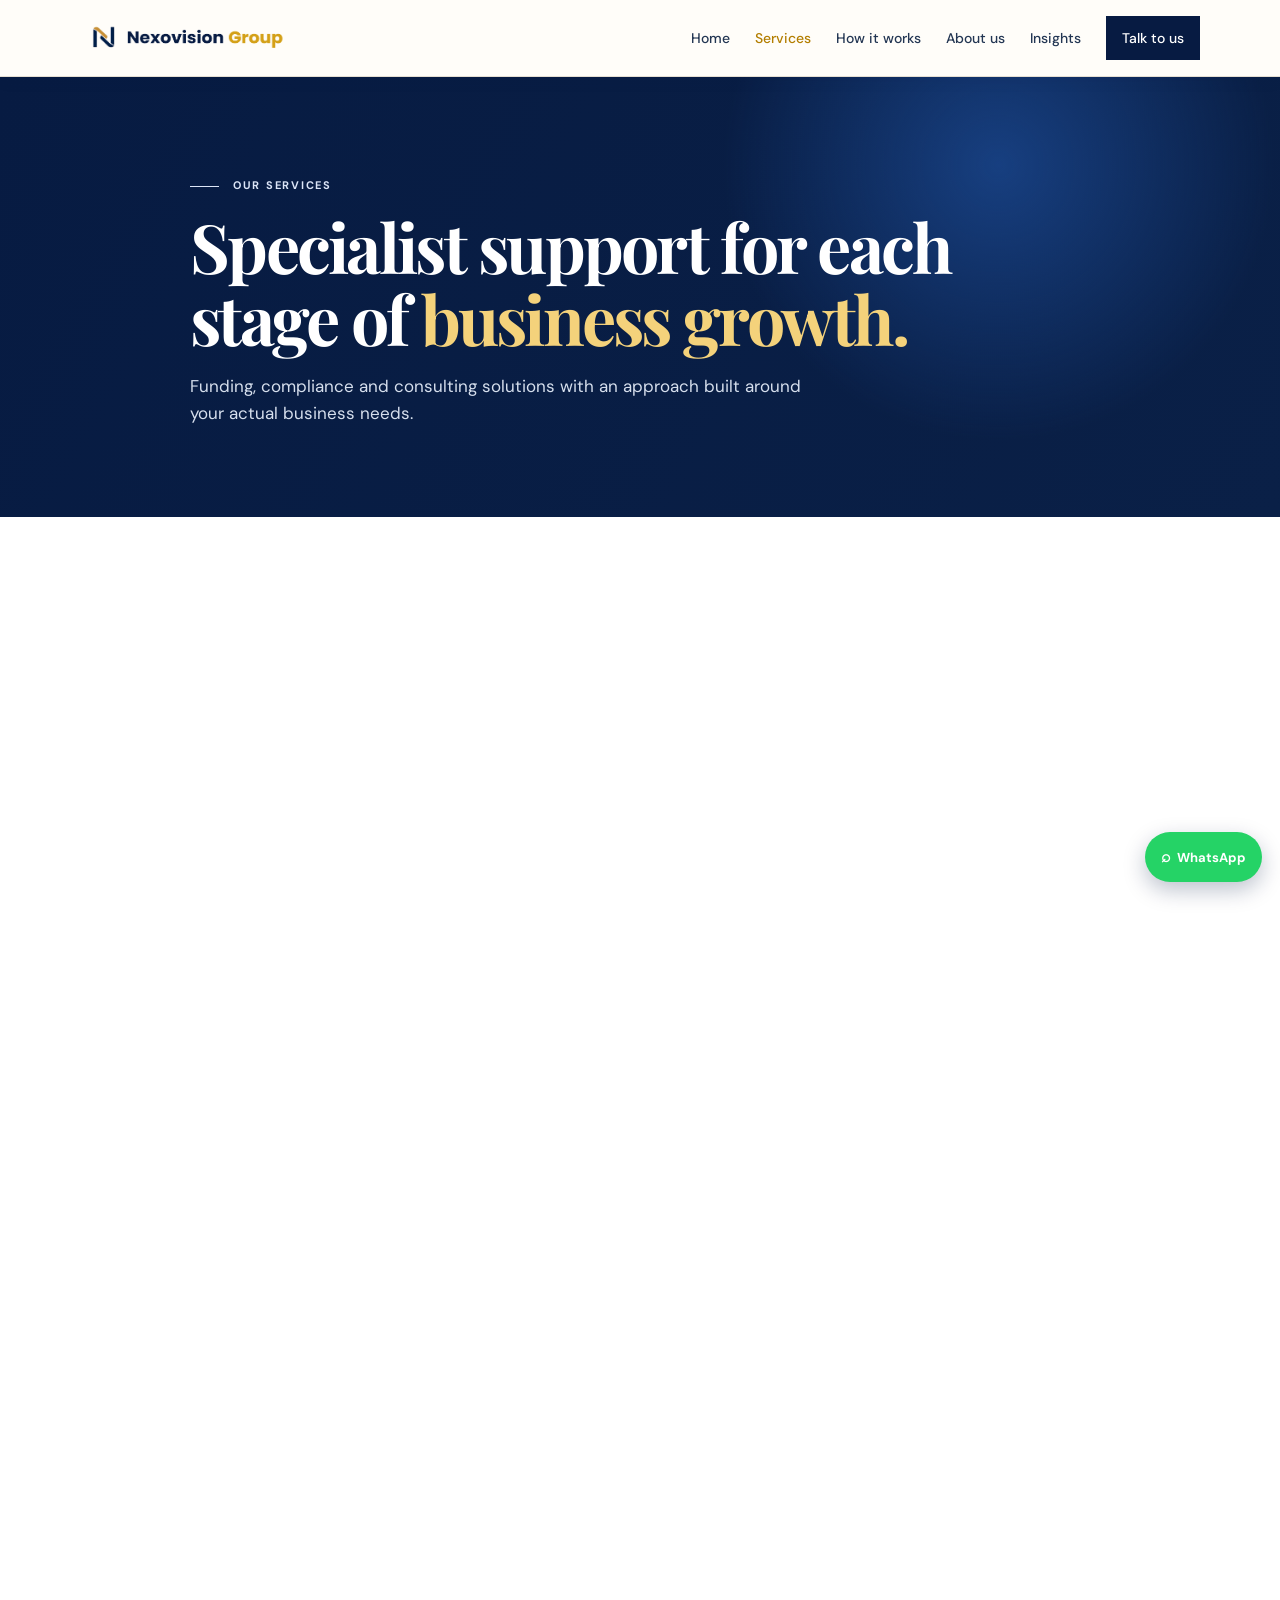
<file: services.html>
<!doctype html><html lang="en"><head> <!-- Google tag (gtag.js) -->
<script async src="https://www.googletagmanager.com/gtag/js?id=G-7DS97GWKDM"></script>
<script>
  window.dataLayer = window.dataLayer || [];
  function gtag(){dataLayer.push(arguments);}
  gtag('js', new Date());

  gtag('config', 'G-7DS97GWKDM');
</script>
  <meta charset="utf-8"><meta name="viewport" content="width=device-width, initial-scale=1"><meta name="description" content="Explore Nexovision Group's GST cash credit, MSME funding, business advisory and GST compliance services."><meta name="theme-color" content="#071B42"><title>Nexovision Services | Funding, GST & Business Advisory</title><link rel="preconnect" href="https://fonts.googleapis.com"><link rel="preconnect" href="https://fonts.gstatic.com" crossorigin><link href="https://fonts.googleapis.com/css2?family=DM+Sans:wght@400;500;600;700&family=Playfair+Display:wght@600;700&display=swap" rel="stylesheet"><link rel="stylesheet" href="css/style.css"></head>
<body><a class="skip-link" href="#main-content">Skip to content</a><header class="site-header"><div class="container nav-wrap"><a class="brand" href="index.html"><img class="brand-logo" src="assets/logo.png" alt="" onerror="this.remove()"><span class="brand-mark">N</span><span><strong>NEXOVISION</strong><small>GROUP</small></span></a><button class="menu-toggle" type="button" aria-label="Open menu" aria-expanded="false" aria-controls="primary-nav"><span></span><span></span><span></span></button><nav class="primary-nav" id="primary-nav"><a href="index.html">Home</a><a class="active" href="services.html">Services</a><a href="index.html#process">How it works</a><a href="about.html">About us</a><a href="insights.html">Insights</a><a class="nav-cta" href="contact.html">Talk to us</a></nav></div></header>
<main id="main-content"><section class="page-hero"><div class="container"><p class="eyebrow"><span></span> Our services</p><h1>Specialist support for each stage of <em>business growth.</em></h1><p>Funding, compliance and consulting solutions with an approach built around your actual business needs.</p></div></section>
<section class="section"><div class="container"><div class="section-heading reveal"><p class="eyebrow gold"><span></span> Nexovision Solutions</p><h2>Funding & financial solutions.</h2><p>Solutions designed to strengthen cash flow and create room for your next opportunity.</p></div><div class="detailed-services"><article class="detail-card reveal"><span class="service-icon">₹</span><div><h3>GST Cash Credit</h3><p>Explore working-capital facilities that take your GST filing pattern and business profile into account.</p><ul><li>Eligibility assessment</li><li>Document support</li><li>Lender-route guidance</li></ul><a class="text-link" href="contact.html">Check eligibility <span>→</span></a></div></article><article class="detail-card reveal"><span class="service-icon">↗</span><div><h3>MSME & Working Capital Funding</h3><p>Funding support for inventory, operations, growth requirements and everyday liquidity needs.</p><ul><li>MSME loan guidance</li><li>Working capital assessment</li><li>Expansion funding support</li></ul><a class="text-link" href="contact.html">Discuss your requirement <span>→</span></a></div></article><article class="detail-card reveal"><span class="service-icon">◎</span><div><h3>Financial Profile Advisory</h3><p>Understand your financial readiness before you move forward with a funding conversation.</p><ul><li>Loan eligibility review</li><li>Banking profile analysis</li><li>Financial planning</li></ul><a class="text-link" href="contact.html">Talk to an advisor <span>→</span></a></div></article></div></div></section>
<section class="section service-band"><div class="container"><div class="section-heading reveal"><p class="eyebrow"><span></span> Nexovision Industries Pvt Ltd</p><h2>Business advisory & compliance.</h2><p>Practical expertise to build the operational foundations behind sustainable scale.</p></div><div class="detailed-services light"><article class="detail-card reveal"><span class="service-icon">⌁</span><div><h3>Business Growth Strategy</h3><p>Clarify priorities, remove friction and make decisions with a stronger strategic lens.</p><ul><li>Growth planning</li><li>Market expansion support</li><li>Corporate advisory</li></ul></div></article><article class="detail-card reveal"><span class="service-icon">✓</span><div><h3>GST Services</h3><p>Stay organised and informed across core GST requirements and compliance conversations.</p><ul><li>GST registration and filing</li><li>Notice handling support</li><li>Compliance advisory</li></ul></div></article><article class="detail-card reveal"><span class="service-icon">□</span><div><h3>Process Optimisation</h3><p>Build more effective, repeatable ways of working as your organisation grows.</p><ul><li>Process review</li><li>Operational clarity</li><li>Business systems guidance</li></ul></div></article></div></div></section>
<section class="section"><div class="container service-cta reveal"><div><p class="eyebrow gold"><span></span> Not sure where to begin?</p><h2>Tell us where your business needs momentum.</h2></div><a class="button button-gold" href="contact.html">Get a consultation <span>→</span></a></div></section></main>
<footer class="site-footer"><div class="container footer-grid"><div><a class="brand brand-footer" href="index.html"><span class="brand-mark">N</span><span><strong>NEXOVISION</strong><small>GROUP</small></span></a><p>Helping Indian businesses access financial opportunity and build their next chapter with clarity.</p></div><div><h3>Explore</h3><a href="about.html">About us</a><a href="services.html">Services</a><a href="insights.html">Insights</a></div><div><h3>Contact</h3><a href="tel:+917588376763">+91 75883 76763</a><a href="mailto:nexovisongroup@gmail.com">nexovisongroup@gmail.com</a><a href="contact.html">Enquire now</a></div></div><div class="container footer-bottom"><span>© <span id="year"></span> Nexovision Group. All rights reserved.</span><a href="#top">Back to top ↑</a></div></footer><a class="floating-whatsapp" href="https://wa.me/919021301909" target="_blank" rel="noopener">⌕<span>WhatsApp</span></a><script src="js/script.js"></script></body></html>
</file>
<file: css/style.css>
:root{--navy:#071B42;--navy-2:#0c2a61;--gold:#D4A017;--gold-light:#f4d27b;--ink:#14223c;--muted:#637089;--cream:#fbfaf6;--surface:#f4f6fa;--white:#fff;--line:#dce2ea;--shadow:0 18px 50px rgba(7,27,66,.11)}*{box-sizing:border-box}html{scroll-behavior:smooth}body{margin:0;background:var(--white);color:var(--ink);font-family:'DM Sans',sans-serif;line-height:1.6}.container{width:min(1120px,calc(100% - 40px));margin:auto}.skip-link{position:absolute;left:-999px;top:0;background:#fff;color:var(--navy);padding:10px;z-index:99}.skip-link:focus{left:10px}.site-header{position:sticky;top:0;z-index:50;background:rgba(7,27,66,.96);backdrop-filter:blur(12px);border-bottom:1px solid rgba(255,255,255,.08)}.nav-wrap{min-height:76px;display:flex;align-items:center;justify-content:space-between;gap:25px}.brand{display:inline-flex;align-items:center;gap:10px;text-decoration:none;color:#fff;letter-spacing:.08em}.brand-mark{display:grid;place-items:center;width:36px;height:36px;border:1px solid var(--gold);color:var(--gold);font-family:'Playfair Display',serif;font-size:23px}.brand strong{display:block;font-size:13px;line-height:1.1}.brand small{display:block;font-size:8px;letter-spacing:.27em;text-align:center;margin-top:3px}.primary-nav{display:flex;align-items:center;gap:25px}.primary-nav>a{color:#dfe5f0;text-decoration:none;font-size:14px;font-weight:500}.primary-nav>a:hover,.primary-nav .active{color:var(--gold-light)}.nav-cta{border:1px solid var(--gold);padding:10px 15px;color:var(--gold)!important}.menu-toggle{display:none;background:none;border:0;padding:7px;cursor:pointer}.menu-toggle span{display:block;width:25px;height:2px;background:#fff;margin:5px}.section{padding:95px 0}.section-dark,.cta-section{background:radial-gradient(circle at 78% 25%,#163f84 0,transparent 28%),linear-gradient(115deg,#071B42,#081831 68%,#0c285a);color:#fff}.hero{overflow:hidden}.hero-grid{min-height:600px;display:grid;grid-template-columns:1.1fr .9fr;align-items:center;gap:50px}.eyebrow{margin:0 0 15px;color:#dce5f7;text-transform:uppercase;font-size:11px;letter-spacing:.16em;font-weight:700}.eyebrow span{display:inline-block;width:29px;height:1px;background:currentColor;vertical-align:middle;margin-right:9px}.eyebrow.gold{color:#a87b09}.hero h1,h2{font-family:'Playfair Display',serif;line-height:1.08;letter-spacing:-.035em}.hero h1{max-width:720px;font-size:clamp(42px,5vw,69px);margin:0 0 20px}.hero h1 em{font-style:normal;color:var(--gold-light)}.hero-text{max-width:570px;color:#d8e0ef;font-size:17px}.hero-actions{display:flex;flex-wrap:wrap;gap:13px;margin-top:31px}.button{display:inline-flex;align-items:center;justify-content:center;gap:15px;min-height:51px;padding:12px 21px;text-decoration:none;border:1px solid transparent;font-weight:700;font-size:14px;cursor:pointer;font-family:inherit}.button-gold{background:var(--gold);color:var(--navy)}.button-gold:hover{background:#ebc151}.button-ghost{border-color:rgba(255,255,255,.6);color:#fff;background:transparent}.button-ghost:hover{background:#fff;color:var(--navy)}.button-navy{background:var(--navy);color:#fff;width:100%}.button-navy:hover{background:#123775}.hero-points{display:flex;flex-wrap:wrap;gap:18px;list-style:none;padding:0;margin:27px 0 0;color:#d6dfef;font-size:13px}.hero-points li:before{content:'✓';color:var(--gold-light);margin-right:7px}.hero-visual{position:relative;height:450px}.hero-orbit{position:absolute;border:1px solid rgba(244,210,123,.25);border-radius:50%}.orbit-one{width:395px;height:395px;top:25px;left:20px}.orbit-two{width:265px;height:265px;top:88px;left:85px}.funding-card{position:absolute;right:5px;top:55px;width:220px;padding:22px;background:rgba(255,255,255,.96);color:var(--navy);box-shadow:var(--shadow);border-top:3px solid var(--gold)}.funding-card>*{display:block}.card-label{font-size:11px;text-transform:uppercase;letter-spacing:.11em;color:var(--muted)}.funding-card strong{font-family:'Playfair Display',serif;font-size:31px;margin:5px 0}.funding-card b{color:var(--gold)}.funding-card span:last-child{font-size:11px;color:var(--muted)}.hero-panel{position:absolute;left:0;bottom:40px;right:48px;padding:25px;background:rgba(13,44,93,.82);border:1px solid rgba(255,255,255,.2);backdrop-filter:blur(7px)}.panel-icon{color:var(--gold-light);font-size:28px}.hero-panel p{font-family:'Playfair Display',serif;font-size:25px;line-height:1.15;margin:3px 0 13px}.panel-line{height:1px;background:rgba(255,255,255,.33)}.hero-panel small{font-size:11px;color:#d8e0ef}.trust-bar{background:var(--navy);color:#fff}.stats-grid{display:grid;grid-template-columns:repeat(4,1fr)}.stats-grid>div{padding:26px 15px;text-align:center;border-right:1px solid rgba(255,255,255,.15)}.stats-grid>div:last-child{border:0}.stats-grid strong{font-family:'Playfair Display',serif;color:var(--gold-light);font-size:31px}.stats-grid strong span{font-size:20px}.stats-grid p{margin:0;color:#d9e2f1;text-transform:uppercase;letter-spacing:.09em;font-size:10px}.eligibility{background:var(--cream)}.eligibility-grid,.why-grid,.founder-grid,.faq-grid{display:grid;gap:60px;align-items:center}.founder-grid{grid-template-columns:46% 54%}.section-intro h2,.section-heading h2,.why-copy h2,.founder-copy h2{font-size:clamp(35px,4vw,53px);margin:0 0 19px}.section-intro>p:not(.eyebrow),.section-heading>p,.why-copy>p,.founder-copy>p{color:var(--muted);font-size:16px}.mini-proof{display:flex;gap:12px;align-items:center;margin-top:28px}.proof-icon{display:grid;place-items:center;width:35px;height:35px;background:var(--navy);color:var(--gold-light);border-radius:50%}.mini-proof p{margin:0;color:var(--muted);font-size:14px}.eligibility-form{background:#fff;padding:30px;box-shadow:var(--shadow);border-top:3px solid var(--gold)}.form-row{display:grid;grid-template-columns:1fr 1fr;gap:15px;margin-bottom:15px}.eligibility-form label{display:block;color:var(--ink);font-size:12px;font-weight:700}.eligibility-form input,.eligibility-form select{width:100%;display:block;margin-top:6px;border:1px solid var(--line);padding:12px;background:#fff;color:var(--ink);font:inherit;font-size:14px}.eligibility-form input:focus,.eligibility-form select:focus{outline:2px solid #d4a01780;border-color:var(--gold)}.form-note{font-size:11px;color:var(--muted);margin:13px 0 0}.form-result{display:block;min-height:1px;margin-top:13px;padding:0;color:var(--navy);font-weight:700}.form-result:not(:empty){padding:12px;background:#f6f1df;border-left:3px solid var(--gold);font-size:14px}.section-heading{max-width:665px;margin-bottom:45px}.division-strip{display:grid;grid-template-columns:1fr 1fr;background:var(--navy);color:#fff;margin-bottom:25px}.division-strip>div{padding:25px 30px;border-right:1px solid rgba(255,255,255,.16)}.division-strip>div:last-child{border:0}.division-number{font-family:'Playfair Display',serif;color:var(--gold-light);font-size:25px}.division-strip h3{margin:4px 0;font-size:17px}.division-strip p{margin:0;color:#d6deed;font-size:14px}.service-grid{display:grid;grid-template-columns:repeat(3,1fr);gap:20px}.service-card{padding:28px;background:var(--surface);border-bottom:2px solid transparent;transition:.25s}.service-card:hover{transform:translateY(-5px);border-color:var(--gold);background:#fff;box-shadow:var(--shadow)}.service-icon{display:grid;place-items:center;width:45px;height:45px;border:1px solid var(--gold);color:var(--gold);font-family:'Playfair Display',serif;font-size:23px}.service-card h3{margin:20px 0 8px;font-size:20px}.service-card p{color:var(--muted);font-size:14px}.service-card a,.text-link{color:var(--navy);font-size:13px;font-weight:700;text-decoration:none}.service-card a span,.text-link span{color:var(--gold);margin-left:5px}.process{background:var(--navy);color:#fff}.centered{text-align:center;margin-left:auto;margin-right:auto}.process .section-heading h2{color:#fff}.process-grid{list-style:none;padding:0;margin:0;display:grid;grid-template-columns:repeat(4,1fr);gap:25px}.process-grid li{position:relative;padding-right:10px}.process-grid li:not(:last-child):after{content:'';height:1px;background:rgba(244,210,123,.45);position:absolute;width:68%;top:26px;left:75px}.process-grid span{display:grid;place-items:center;width:53px;height:53px;border:1px solid var(--gold);border-radius:50%;font-family:'Playfair Display',serif;color:var(--gold-light);position:relative;z-index:1;background:var(--navy)}.process-grid h3{font-size:18px;margin:20px 0 7px}.process-grid p{color:#cfd9ea;font-size:14px;margin:0}.why-image{position:relative;min-height:500px;background:var(--surface)}.image-placeholder{position:absolute;inset:0;background:linear-gradient(155deg,#112f65,#071b42 68%);display:flex;flex-direction:column;justify-content:flex-end;padding:45px;color:#fff;overflow:hidden}.image-placeholder:before{content:'';position:absolute;width:410px;height:410px;border:1px solid rgba(244,210,123,.28);border-radius:50%;right:-90px;top:-100px}.image-placeholder span{font-family:'Playfair Display',serif;color:var(--gold-light);font-size:100px;line-height:1;opacity:.85}.image-placeholder p{font-family:'Playfair Display',serif;font-size:28px;line-height:1.12;margin:7px 0}.experience-badge{position:absolute;right:-20px;bottom:32px;background:var(--gold);padding:18px 22px;display:flex;gap:10px;align-items:center;color:var(--navy)}.experience-badge strong{font-family:'Playfair Display',serif;font-size:36px}.experience-badge strong span{font-size:20px}.experience-badge small{font-weight:700;line-height:1.2}.benefit-list{margin-top:27px}.benefit-list>div{display:flex;gap:15px;padding:14px 0;border-top:1px solid var(--line)}.benefit-list span{color:var(--gold);font-weight:700}.benefit-list p{margin:0;font-size:14px;color:var(--muted)}.benefit-list strong{color:var(--ink)}.testimonials{background:var(--cream)}.testimonial-wrap{display:flex;align-items:center;gap:25px}.testimonial-slider{flex:1;min-height:222px}.testimonial{display:none;text-align:center;padding:6px 12%;animation:fade .35s ease}.testimonial.is-active{display:block}.quote{font-family:'Playfair Display',serif;color:var(--gold);font-size:68px;height:47px}.testimonial blockquote{font-family:'Playfair Display',serif;font-size:clamp(22px,3vw,33px);line-height:1.3;margin:0 0 20px}.testimonial footer strong,.testimonial footer span{display:block;font-size:13px}.testimonial footer span{color:var(--muted);font-size:12px}.slider-control{display:grid;place-items:center;width:42px;height:42px;border:1px solid var(--navy);background:transparent;color:var(--navy);font-size:20px;cursor:pointer}.slider-control:hover{background:var(--navy);color:#fff}.slider-dots{display:flex;justify-content:center;gap:7px;margin-top:19px}.slider-dots button{width:7px;height:7px;padding:0;border:0;border-radius:100%;background:#b7bfcd;cursor:pointer}.slider-dots button.active{width:21px;border-radius:4px;background:var(--gold)}.founder{background:#fff}.founder-photo{position:relative;aspect-ratio:4/5;min-height:700px;background:var(--navy);overflow:hidden}.founder-photo img{width:100%;height:100%;object-fit:cover;object-position:center top;display:block;position:relative;z-index:2}.founder-photo img[src="assets/founder.jpg"]+.photo-fallback{display:flex}.photo-fallback{position:absolute;inset:0;z-index:1;align-items:center;justify-content:center;flex-direction:column;background:linear-gradient(140deg,#173d7c,#071b42);color:#fff}.photo-fallback span{font-family:'Playfair Display',serif;font-size:90px;color:var(--gold-light)}.photo-fallback small{text-align:center;color:#dce5f7}.founder-copy blockquote{font-family:'Playfair Display',serif;color:var(--navy);font-size:25px;line-height:1.34;margin:26px 0}.signature{font-family:'Playfair Display',serif!important;font-size:22px!important;color:var(--navy)!important}.signature span{display:block;font-family:'DM Sans',sans-serif;font-size:11px;letter-spacing:.08em;text-transform:uppercase;color:var(--gold)}.founder-copy{max-width:620px}.founder-copy blockquote{margin:35px 0}.signature{margin-top:40px!important}.faq{background:var(--cream)}.faq-list details{background:#fff;border-bottom:1px solid var(--line);padding:0 20px}.faq-list summary{list-style:none;cursor:pointer;padding:20px 25px 20px 0;font-size:16px;font-weight:700;position:relative}.faq-list summary::-webkit-details-marker{display:none}.faq-list summary span{position:absolute;right:0;color:var(--gold);font-size:25px;font-weight:400;top:13px}.faq-list details[open] summary span{transform:rotate(45deg)}.faq-list p{padding:0 20px 19px 0;margin:0;color:var(--muted);font-size:14px}.cta-section{padding:85px 0}.cta-inner{max-width:740px;text-align:center;margin:auto}.cta-inner h2{font-size:clamp(35px,5vw,58px);margin:0}.cta-inner>p:not(.eyebrow){color:#d7e0ef;font-size:16px}.cta-inner .hero-actions{justify-content:center}.site-footer{background:#041126;color:#d6dfed;padding-top:60px}.footer-grid{display:grid;grid-template-columns:2fr 1fr 1fr;gap:40px;padding-bottom:45px}.brand-footer{margin-bottom:15px}.footer-grid p{max-width:320px;font-size:14px}.footer-grid h3{color:#fff;font-size:13px;text-transform:uppercase;letter-spacing:.1em;margin-top:3px}.footer-grid a:not(.brand){display:block;color:#d6dfed;text-decoration:none;font-size:14px;margin:8px 0}.footer-grid a:hover{color:var(--gold-light)}.footer-bottom{border-top:1px solid rgba(255,255,255,.15);display:flex;justify-content:space-between;padding:19px 0;font-size:12px}.footer-bottom a{color:var(--gold-light);text-decoration:none}.floating-whatsapp{position:fixed;right:18px;bottom:18px;z-index:40;border-radius:28px;padding:12px 16px;background:#25D366;color:#fff;text-decoration:none;font-weight:700;box-shadow:0 8px 22px #071b4244}.floating-whatsapp span{margin-left:6px;font-size:13px}.reveal{opacity:0;transform:translateY(20px);transition:opacity .65s ease,transform .65s ease}.reveal.visible{opacity:1;transform:none}@keyframes fade{from{opacity:0;transform:translateX(10px)}to{opacity:1;transform:none}}@media(max-width:800px){.site-header{position:sticky}.nav-wrap{min-height:67px}.menu-toggle{display:block;z-index:5}.primary-nav{display:none;position:absolute;top:67px;left:0;right:0;background:var(--navy);padding:14px 20px 25px;border-top:1px solid rgba(255,255,255,.12);box-shadow:0 16px 20px #0003}.primary-nav.open{display:flex;flex-direction:column;align-items:stretch;gap:0}.primary-nav>a{padding:13px 0}.primary-nav .nav-cta{margin-top:8px;text-align:center}.menu-toggle[aria-expanded=true] span:nth-child(1){transform:translateY(7px) rotate(45deg)}.menu-toggle[aria-expanded=true] span:nth-child(2){opacity:0}.menu-toggle[aria-expanded=true] span:nth-child(3){transform:translateY(-7px) rotate(-45deg)}.hero-grid,.eligibility-grid,.why-grid,.founder-grid,.faq-grid{grid-template-columns:1fr;gap:44px}.hero-grid{padding:67px 0 43px;min-height:unset}.hero-visual{height:315px}.orbit-one{width:280px;height:280px;left:calc(50% - 140px);top:0}.orbit-two{width:180px;height:180px;left:calc(50% - 90px);top:49px}.funding-card{right:0;top:14px;width:195px}.hero-panel{left:0;right:5px;bottom:0;padding:18px}.hero-panel p{font-size:21px}.stats-grid{grid-template-columns:1fr 1fr}.stats-grid>div{border-bottom:1px solid rgba(255,255,255,.15)}.stats-grid>div:nth-child(2){border-right:0}.section{padding:70px 0}.form-row,.division-strip,.service-grid,.process-grid,.footer-grid{grid-template-columns:1fr}.division-strip>div{border-right:0;border-bottom:1px solid rgba(255,255,255,.16)}.process-grid{gap:22px}.process-grid li{padding-left:70px;min-height:65px}.process-grid span{position:absolute;left:0;top:0}.process-grid li:not(:last-child):after{width:1px;height:28px;left:26px;top:57px}.why-image{min-height:355px}.experience-badge{right:0;bottom:18px}.founder-photo{min-height:520px}.founder-photo img{height:520px;object-fit:cover;object-position:center top}.testimonial{padding:5px 0}.testimonial-wrap{gap:10px}.slider-control{flex:0 0 35px;width:35px;height:35px}.footer-grid{gap:24px}.footer-bottom{gap:10px;flex-direction:column}.floating-whatsapp{padding:13px}.floating-whatsapp span{display:none}}@media(max-width:420px){.container{width:min(100% - 30px,1120px)}.hero h1{font-size:40px}.hero-actions .button{width:100%}.eligibility-form{padding:20px}.stats-grid strong{font-size:27px}.testimonial blockquote{font-size:22px}.section-intro h2,.section-heading h2,.why-copy h2,.founder-copy h2{font-size:35px}}
/* Phase 2: supporting-page layouts */
.page-hero{padding:100px 0 90px;background:radial-gradient(circle at 78% 20%,#173f80 0,transparent 26%),linear-gradient(120deg,#071B42,#0a2047);color:#fff}.page-hero .container{max-width:900px}.page-hero h1{font-family:'Playfair Display',serif;font-size:clamp(42px,5.5vw,68px);line-height:1.07;letter-spacing:-.04em;margin:0 0 18px}.page-hero h1 em{font-style:normal;color:var(--gold-light)}.page-hero p:not(.eyebrow){max-width:620px;margin:0;color:#d6dfed;font-size:17px}.story-grid{display:grid;grid-template-columns:1fr 1fr;gap:90px;align-items:start;margin-bottom:55px}.story-grid h2,.service-cta h2,.contact-grid h2,.contact-map h2{font-family:'Playfair Display',serif;font-size:clamp(35px,4vw,52px);line-height:1.1;margin:0}.story-grid p{color:var(--muted);font-size:16px}.values-section{background:var(--cream)}.mission-grid{display:grid;grid-template-columns:1fr 1fr;gap:20px}.mission-card{padding:35px;background:#fff;border-top:3px solid var(--gold)}.mission-card span{color:var(--gold);font-family:'Playfair Display',serif;font-size:25px}.mission-card h3{font-size:22px;margin:12px 0 7px}.mission-card p,.value-grid p{color:var(--muted);margin:0}.value-grid{display:grid;grid-template-columns:repeat(3,1fr);gap:20px;margin-top:20px}.value-grid article{padding:25px;border:1px solid var(--line)}.value-grid span{font-family:'Playfair Display',serif;font-size:23px;color:var(--navy)}.value-grid p{font-size:14px;margin-top:8px}.detailed-services{display:grid;grid-template-columns:repeat(3,1fr);gap:20px}.detail-card{padding:29px;background:var(--surface);border-top:2px solid transparent;transition:.25s}.detail-card:hover{background:#fff;border-color:var(--gold);box-shadow:var(--shadow)}.detail-card h3{font-size:21px;margin:20px 0 8px}.detail-card p{font-size:14px;color:var(--muted)}.detail-card ul{list-style:none;padding:0;margin:20px 0}.detail-card li{font-size:13px;color:var(--ink);padding:5px 0;border-bottom:1px solid var(--line)}.detail-card li:before{content:'✓';color:var(--gold);font-weight:700;margin-right:7px}.service-band{background:var(--navy);color:#fff}.service-band .section-heading h2,.service-band .section-heading p{color:#fff}.detailed-services.light .detail-card{background:#0e2d62}.detailed-services.light .detail-card:hover{background:#153b7a}.detailed-services.light .detail-card p,.detailed-services.light .detail-card li{color:#d9e1ee}.detailed-services.light .detail-card li{border-color:rgba(255,255,255,.15)}.service-cta{display:flex;align-items:center;justify-content:space-between;gap:25px;padding:38px;background:var(--cream)}.service-cta h2{max-width:590px}.featured-insight{display:grid;grid-template-columns:1.1fr .9fr;min-height:425px;background:var(--cream)}.featured-insight>div:first-child{padding:55px}.featured-insight h2{font-family:'Playfair Display',serif;font-size:clamp(32px,4vw,48px);line-height:1.08;margin:13px 0}.featured-insight p:not(.eyebrow){color:var(--muted)}.featured-art{position:relative;display:flex;justify-content:flex-end;align-items:flex-end;padding:38px;background:linear-gradient(145deg,#173e7b,#071b42);color:#fff;overflow:hidden}.featured-art:before{content:'';position:absolute;width:440px;height:440px;border:1px solid rgba(244,210,123,.3);border-radius:50%;top:-170px;left:-145px}.featured-art span{font-family:'Playfair Display',serif;color:var(--gold-light);font-size:110px;line-height:1;z-index:1}.featured-art small{z-index:1;font-size:13px;text-transform:uppercase;letter-spacing:.1em}.article-meta{display:block;color:#a87b09;font-size:10px;font-weight:700;letter-spacing:.12em}.insight-heading{margin:80px 0 40px}.article-grid{display:grid;grid-template-columns:repeat(3,1fr);gap:24px}.article-card{background:var(--surface);padding-bottom:27px}.article-card>*:not(.article-image){margin-left:23px;margin-right:23px}.article-card h3{font-size:20px;line-height:1.25;margin-top:10px;margin-bottom:9px}.article-card p:not(.article-meta){font-size:14px;color:var(--muted)}.article-image{height:180px;display:flex;align-items:flex-end;padding:18px;background:var(--navy);color:var(--gold-light);font-family:'Playfair Display',serif;font-size:55px}.article-one{background:linear-gradient(140deg,#0a2451,#1c4a8b)}.article-two{background:linear-gradient(140deg,#0e2e69,#27788e)}.article-three{background:linear-gradient(140deg,#152348,#7b5b16)}.article-notice{margin:32px 0 0;padding:15px;background:#f6f1df;color:#6d5514;font-size:13px;border-left:3px solid var(--gold)}.contact-grid{display:grid;grid-template-columns:.85fr 1.15fr;gap:80px;align-items:start}.contact-intro{color:var(--muted);font-size:16px}.contact-list{margin-top:31px}.contact-list>a,.contact-list>div{display:flex;align-items:center;gap:13px;margin:15px 0;text-decoration:none;color:var(--ink)}.contact-list>*>span{display:grid;place-items:center;width:37px;height:37px;background:var(--navy);color:var(--gold-light);border-radius:50%}.contact-list small,.contact-list strong{display:block}.contact-list small{font-size:11px;color:var(--muted);text-transform:uppercase;letter-spacing:.08em}.contact-list strong{font-size:14px}.contact-form{padding:34px;background:var(--cream);border-top:3px solid var(--gold)}.contact-form h3{font-family:'Playfair Display',serif;font-size:28px;margin:0 0 20px}.contact-form label{display:block;font-size:12px;font-weight:700;margin-bottom:15px}.contact-form input,.contact-form select,.contact-form textarea{display:block;width:100%;font:inherit;font-size:14px;margin-top:6px;padding:12px;border:1px solid var(--line);background:#fff}.contact-form textarea{resize:vertical}.contact-map{padding:75px 0;background:var(--cream)}.contact-map .container{display:grid;grid-template-columns:1fr 1fr;gap:80px;align-items:center}.contact-map p:not(.eyebrow){color:var(--muted)}.map-visual{min-height:245px;display:flex;align-items:flex-end;justify-content:space-between;padding:25px;background:linear-gradient(145deg,#143a75,#071b42);color:#fff;position:relative;overflow:hidden}.map-visual:before{content:'';width:310px;height:310px;border-radius:47% 53% 45% 55%;position:absolute;right:40px;top:-40px;border:1px solid rgba(244,210,123,.35)}.map-visual span{font-family:'Playfair Display',serif;color:var(--gold-light);font-size:47px;z-index:1}.map-visual small{z-index:1;text-transform:uppercase;letter-spacing:.1em;font-size:10px;text-align:right}@media(max-width:800px){.page-hero{padding:70px 0}.story-grid,.mission-grid,.value-grid,.detailed-services,.featured-insight,.article-grid,.contact-grid,.contact-map .container{grid-template-columns:1fr;gap:24px}.story-grid{margin-bottom:35px}.featured-insight>div:first-child{padding:32px}.featured-art{min-height:240px}.service-cta{display:block}.service-cta .button{margin-top:25px}.contact-map{padding:60px 0}.map-visual{min-height:215px}}
/* Project visual asset: original Nexovision hero illustration */
.hero-visual{background-image:linear-gradient(90deg,rgba(7,27,66,.08),rgba(7,27,66,.2)),url('../assets/hero-growth.jpg');background-size:cover;background-position:center;border:1px solid rgba(244,210,123,.15)}
</file>
<file: css/phase3.css>
/* Phase 3 visual enhancement: an original project-owned hero illustration. */
.hero-visual{background:linear-gradient(90deg,rgba(7,27,66,.08),rgba(7,27,66,.2)),url('../assets/hero-growth.jpg') center/cover;border:1px solid rgba(244,210,123,.15)}
@media(max-width:800px){.hero-visual{background-image:linear-gradient(90deg,rgba(7,27,66,.08),rgba(7,27,66,.2)),url('../assets/hero-growth-mobile.jpg');background-position:65% center}}
.brand-logo{width:212px;height:40px;object-fit:contain;object-position:left center}.brand-logo+.brand-mark,.brand-logo+.brand-mark+span{display:none}@media(max-width:420px){.brand-logo{width:178px;height:34px}}
/* Light executive theme: the supplied navy-and-gold logo needs a light surface for proper contrast. */
:root{--cream:#f7f4ee;--surface:#fffdf9;--ink:#071B42;--muted:#56647b;--line:#e4ded2}.site-header{background:rgba(255,253,249,.97);border-bottom:1px solid #e6dfd3;box-shadow:0 3px 16px rgba(7,27,66,.06)}.site-header .primary-nav>a{color:#233653}.site-header .primary-nav>a:hover,.site-header .primary-nav .active{color:#b37e00}.site-header .nav-cta{background:#071B42;color:#fff!important;border-color:#071B42}.site-header .nav-cta:hover{background:#D4A017;border-color:#D4A017;color:#071B42!important}.menu-toggle span{background:#071B42}.trust-bar{background:linear-gradient(90deg,#071B42,#12376f)}.section-dark,.cta-section{background:radial-gradient(circle at 78% 25%,#244d8d 0,transparent 28%),linear-gradient(115deg,#071B42,#0b2452 68%,#12376f)}.services,.founder{background:#fffdf9}.service-card{background:#fff;border:1px solid #ece5d9}.service-card:hover{background:#fffdf9}.eligibility,.testimonials,.faq,.values-section,.contact-map{background:#f7f4ee}.site-footer{background:#071B42}.brand-footer{background:#fff;padding:8px 11px;gap:0}.brand-footer .brand-logo{width:200px;height:37px}.brand-footer+.footer-grid p{color:#d6dfed}@media(max-width:800px){.primary-nav{background:#fffdf9;border-top-color:#e6dfd3}.primary-nav>a{color:#233653!important}.primary-nav .nav-cta{color:#fff!important}}
.service-icon svg,.contact-list>*>span svg{width:22px;height:22px;fill:none;stroke:currentColor;stroke-width:1.8;stroke-linecap:round;stroke-linejoin:round}.service-icon svg{width:24px;height:24px}.contact-list>*>span{font-size:0}
.founder-photo img{content-visibility:auto}.section:not(.hero):not(.page-hero){content-visibility:auto;contain-intrinsic-size:auto 700px}@media(prefers-reduced-motion:reduce){*,*::before,*::after{scroll-behavior:auto!important;animation-duration:.01ms!important;transition-duration:.01ms!important}}
</file>
